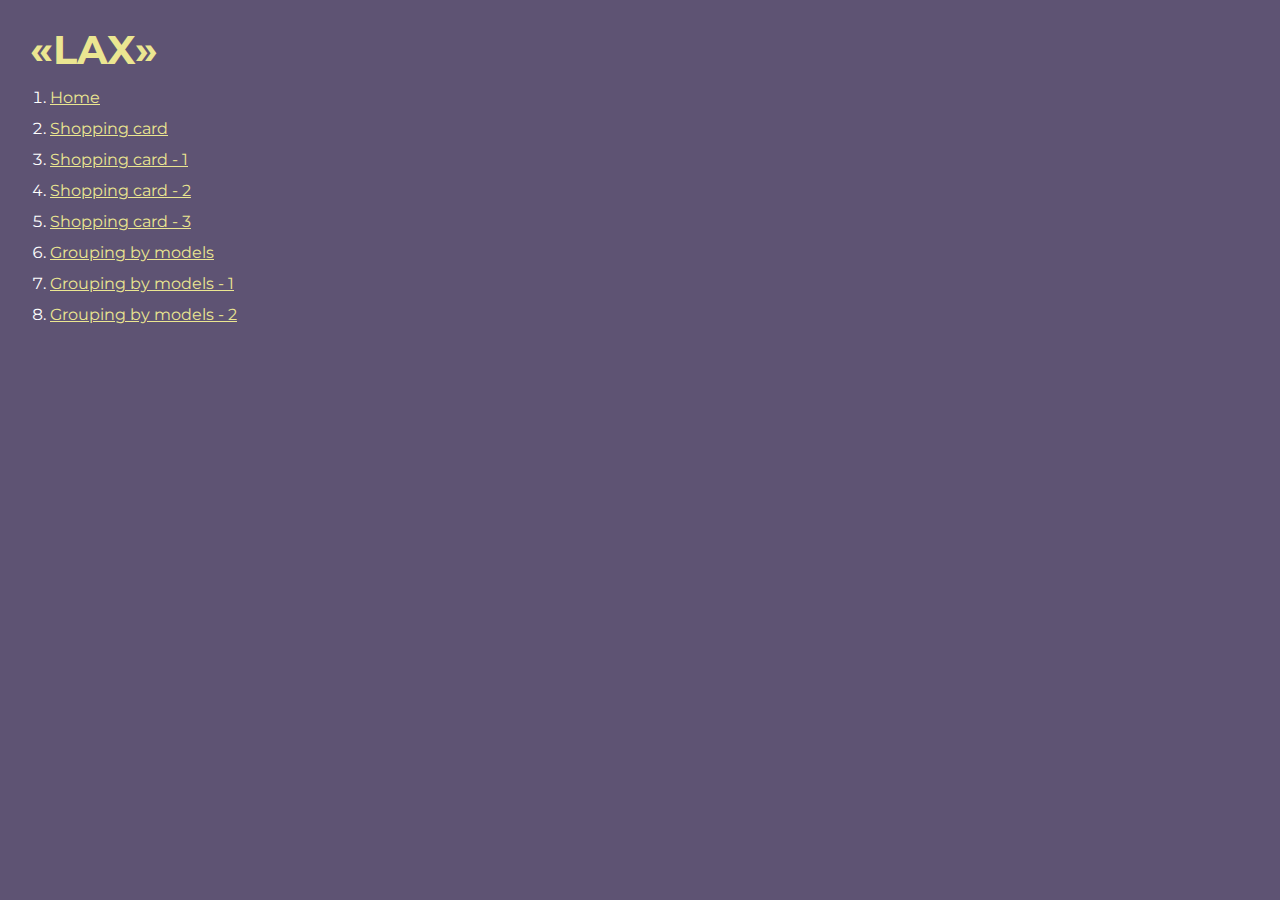
<file: index.html>
<!DOCTYPE html>
<html>

<head>
	<meta charset="UTF-8">
	<meta name="viewport" content="width=device-width, initial-scale=1.0">
	<title>«LAX»</title>
</head>

<body>
	<div class="rootpage">
		<h1>«LAX»</h1>
		<ol class="rootpage__list">
			<li><a target="_blank" href="home.html">Home</a></li>
			<li><a target="_blank" href="shopping-card.html">Shopping card</a></li>
			<li><a target="_blank" href="shopping-card-1.html">Shopping card - 1</a></li>
			<li><a target="_blank" href="shopping-card-2.html">Shopping card - 2</a></li>
			<li><a target="_blank" href="shopping-card-3.html">Shopping card - 3</a></li>
			<li><a target="_blank" href="grouping-by-models.html">Grouping by models</a></li>
			<li><a target="_blank" href="grouping-by-models-1.html">Grouping by models - 1</a></li>
			<li><a target="_blank" href="grouping-by-models-2.html">Grouping by models - 2</a></li>
		</ol>
	</div>
</body>
<style>
	@charset "UTF-8";
	@import url("https://fonts.googleapis.com/css?family=Montserrat:regular,700&display=swap");

	*,
	*::before,
	*::after {
		padding: 0px;
		margin: 0px;
		border: 0px;
		box-sizing: border-box;
	}

	html,
	body {
		height: 100%;
		margin: 0;
		padding: 0;
		min-width: 320px;
		width: 100%;
		color: #fff;
		background-color: #5e5373;
	}

	body {
		font-family: Montserrat;
		font-size: 100%;
		line-height: 1;
		font-size: 1rem;
	}

	a {
		text-decoration: underline;
		color: #ebe691
	}

	a:visited {
		text-decoration: underline;
		color: #aaa768;
	}

	a:hover {
		text-decoration: none;
	}

	ul li {
		list-style: none;
	}

	img {
		vertical-align: top;
	}

	.wrapper {
		width: 100%;
		min-height: 100%;
		overflow: hidden;
	}

	.rootpage {
		padding: 30px;
		display: flex;
		flex-direction: column;
		align-items: flex-start;
	}

	@media (max-width: 767px) {
		.rootpage {
			padding: 30px 15px;
		}
	}

	h1 {
		color: #ebe691;
		font-size: 2.5rem;
		margin: 0px 0px 1.25rem 0px;
	}

	@media (max-width: 767px) {
		h1 {
			font-size: 1.85rem;
			margin: 0px 0px 1.25rem 0px;
		}
	}

	h2 {
		color: #ebe691;
		font-size: 1.25rem;
		margin: 0px 0px 1rem 0px;
	}

	@media (max-width: 767px) {
		h2 {
			font-size: 1.125rem;
			margin: 0px 0px 1rem 0px;
		}
	}

	.rootpage__info {
		line-height: 140%;
		margin: 0px 0px 1.5rem 0px;
	}

	.rootpage__list {
		margin: 0px 0px 2.25rem 1.25rem;
	}

	.rootpage__list li:not(:last-child) {
		margin: 0px 0px 15px 0px;
	}

	.rootpage__contacts,
	.rootpage__tnx {
		border-radius: 200px;
		padding: 20px 65px;
		line-height: 140%;
	}

	@media (max-width: 767px) {

		.rootpage__contacts,
		.rootpage__tnx {
			border-radius: 40px;
			padding: 20px;
		}
	}

	.rootpage__contacts {
		background: #32b5a4;

	}

	.rootpage__contacts a {
		color: #ebe691;
	}

	.rootpage__tnx {
		background: #c22d63;
		margin: 0px 0px 1rem 0px;
	}
</style>

</html>
</file>
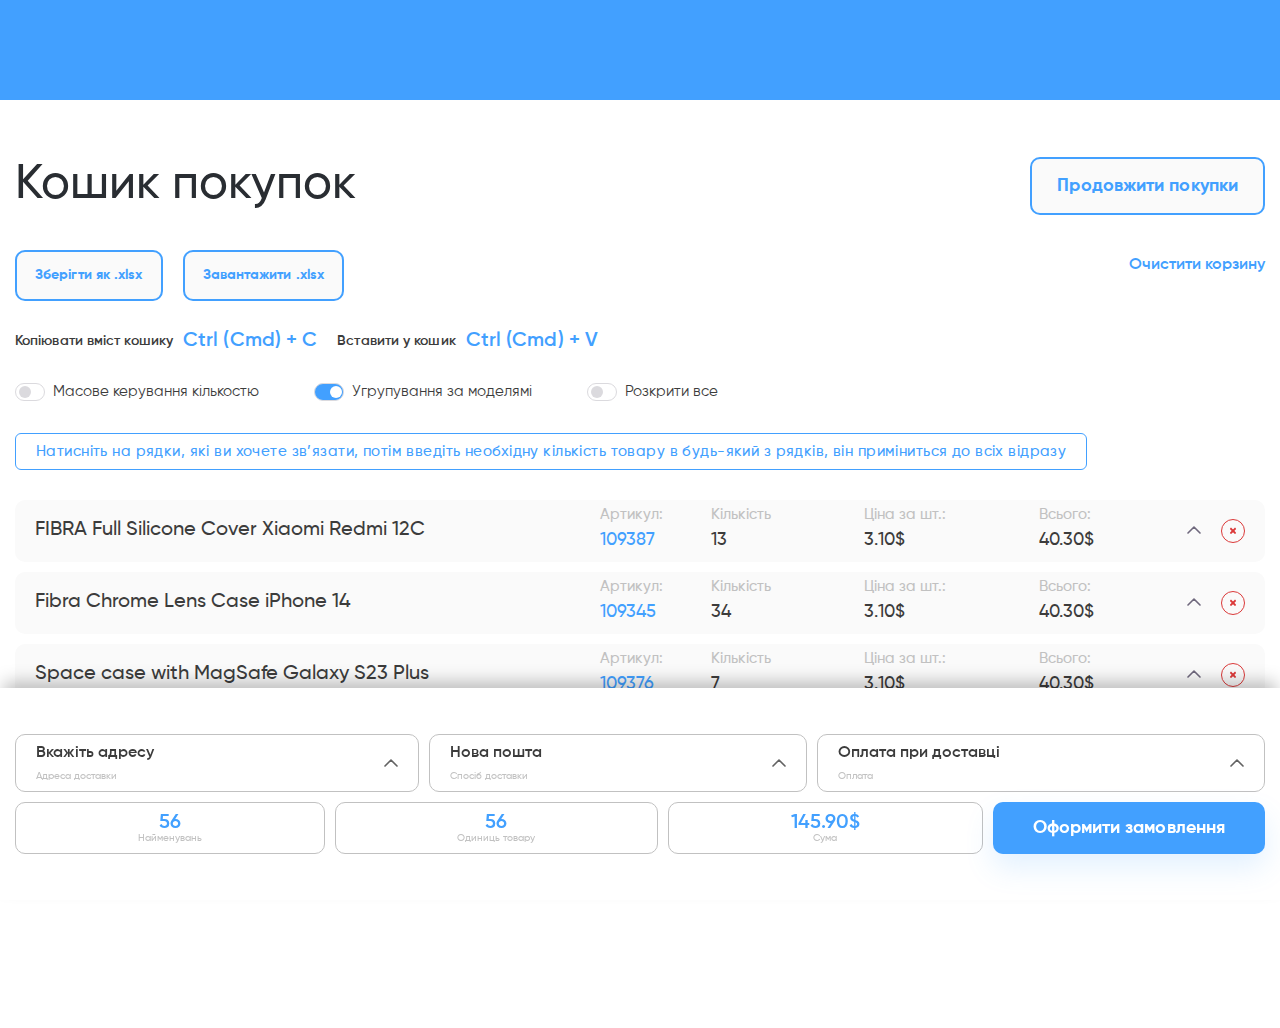
<file: grouping-by-models.html>
<!DOCTYPE html>
<html lang="en">

<head>
	<title>Grouping by models</title>
	<meta charset="UTF-8">
	<meta name="format-detection" content="telephone=no">
	<!-- <style>body{opacity: 0;}</style> -->
	<link rel="stylesheet" href="css/style.min.css?_v=20231227123728">
	<!-- <meta name="robots" content="noindex, nofollow"> -->
	<meta name="viewport" content="width=device-width, initial-scale=1.0">
</head>

<body>
	<div class="wrapper">
		<header class="header">
			<div class="header__container">
			</div>
		</header>
		<main class="page page_shopping-card">
			<section class="shopping-card">
				<div class="shopping-card__container">
					<div class="shopping-card__top top-shopping-card">
						<div class="top-shopping-card__inner">
							<div class="top-shopping-card__content">
								<h1 class="top-shopping-card__title title">Кошик покупок</h1>
								<div class="top-shopping-card__wrapper">
									<div class="top-shopping-card__buttons">
										<button type="button" class="top-shopping-card__button button button_s-size">Зберігти як
											.xlsx</button>
										<button type="button" class="top-shopping-card__button button button_s-size">Завантажити
											.xlsx</button>
									</div>
									<div class="top-shopping-card__tips">
										<div class="top-shopping-card__tip">
											<div class="top-shopping-card__label">Копіювати вміст кошику</div>
											<div class="top-shopping-card__value">Ctrl (Cmd) + C</div>
										</div>
										<div class="top-shopping-card__tip">
											<div class="top-shopping-card__label">Вставити у кошик</div>
											<div class="top-shopping-card__value">Ctrl (Cmd) + V</div>
										</div>
									</div>
								</div>
							</div>
							<div class="top-shopping-card__actions">
								<a href="#" class="top-shopping-card__button button">Продовжити покупки</a>
								<a href="#" class="top-shopping-card__clear clear">Очистити корзину</a>
							</div>
						</div>
						<div class="top-shopping-card__navigation navigation-shopping-card">
							<div class="navigation-shopping-card__item">
								<label class="switch">
									<input id="test" type="checkbox">
									<span class="slider round"></span>
								</label>
								<label for="test" class="navigation-shopping-card__label">Масове керування
									кількостю</label>
							</div>
							<div class="navigation-shopping-card__item">
								<label class="switch">
									<input checked id="test-1" type="checkbox">
									<span class="slider round"></span>
								</label>
								<label for="test-1" class="navigation-shopping-card__label">Угрупування за
									моделямі</label>
							</div>
							<div class="navigation-shopping-card__item">
								<label class="switch">
									<input id="test-3" type="checkbox">
									<span class="slider round"></span>
								</label>
								<label for="test-3" class="navigation-shopping-card__label">Розкрити все</label>
							</div>
						</div>
						<p class="shopping-card__message">Натисніть на рядки, які ви хочете зв’язати, потім введіть необхідну
							кількість
							товару в будь-який з рядків, він приміниться до всіх відразу</p>
					</div>
					<div class="shopping-card__content content-shopping-card">
						<div class="content-shopping-card__wrapper">
							<div class="content-shopping-card__row content-shopping-card__row_with-body">
								<div class="content-shopping-card__item">
									<div class="content-shopping-card__content">
										<div class="content-shopping-card__name content-shopping-card__name_size">
											FIBRA Full Silicone Cover Xiaomi
											Redmi 12C
										</div>
									</div>
								</div>
								<div class="content-shopping-card__info">
									<div class="content-shopping-card__topic">Артикул:</div>
									<div class="content-shopping-card__code">109387</div>
								</div>
								<div class="content-shopping-card__details">
									<div class="content-shopping-card__per-price">
										<div class="content-shopping-card__topic">Кількість</div>
										<div class="content-shopping-card__number"><span>13</span></div>
									</div>
									<div class="content-shopping-card__per-price">
										<div class="content-shopping-card__topic">Ціна за шт.:</div>
										<div class="content-shopping-card__number"><span>3.10</span>$</div>
									</div>
									<div class="content-shopping-card__total">
										<div class="content-shopping-card__topic">Всього:</div>
										<div class="content-shopping-card__number"><span>40.30</span>$</div>
									</div>
									<div class="content-shopping-card__actions">
										<button data-btn="1" class="content-shopping-card__open-more">
											<span style="--open-more: url(../img/icons/arrow.svg)"></span>
										</button>
										<button data-popup="#popup" type="button" class="content-shopping-card__close-button close-button close-button_big close-button_red">
											<span style="--icon-range-close: url(../img/icons/close-range.svg)"></span>
										</button>
									</div>
								</div>
							</div>
							<div data-block="1" class="content-shopping-card__body">
								<div class="content-shopping-card__row">
									<div class="content-shopping-card__item">
										<div class="content-shopping-card__image">
											<picture><source srcset="img/products/01.webp" type="image/webp"><img src="img/products/01.jpg" alt="image"></picture>
										</div>
										<div class="content-shopping-card__content">
											<div class="content-shopping-card__name">
												FIBRA Full Silicone Cover Xiaomi Redmi 12C
											</div>
											<div class="content-shopping-card__color">
												Light Purple
											</div>
										</div>
									</div>
									<div class="content-shopping-card__info">
										<div class="content-shopping-card__topic">Артикул:</div>
										<div class="content-shopping-card__code">109387</div>
									</div>
									<div class="content-shopping-card__details">
										<div data-quantity data-quantity-max="20" class="content-shopping-card__quantity quantity">
											<button data-quantity-minus type="button" class="quantity__button quantity__button_minus"></button>
											<div class="quantity__input">
												<input data-quantity-max="20" data-quantity-value type="text" name="form[]" value="1">
											</div>
											<button data-quantity-plus type="button" class="quantity__button quantity__button_plus"></button>
										</div>
										<div class="content-shopping-card__per-price">
											<div class="content-shopping-card__topic">Ціна за шт.:</div>
											<div class="content-shopping-card__number"><span>3.10</span>$</div>
										</div>
										<div class="content-shopping-card__total">
											<div class="content-shopping-card__topic">Всього:</div>
											<div class="content-shopping-card__number"><span>40.30</span>$</div>
										</div>
										<button data-popup="#popup" type="button" class="content-shopping-card__close-button close-button close-button_big close-button_red">
											<span style="--icon-range-close: url(../img/icons/close-range.svg)"></span>
										</button>
									</div>
								</div>
								<div class="content-shopping-card__row">
									<div class="content-shopping-card__item">
										<div class="content-shopping-card__image">
											<picture><source srcset="img/products/01.webp" type="image/webp"><img src="img/products/01.jpg" alt="image"></picture>
										</div>
										<div class="content-shopping-card__content">
											<div class="content-shopping-card__name">
												FIBRA Full Silicone Cover Xiaomi Redmi 12C
											</div>
											<div class="content-shopping-card__color">
												Light Purple
											</div>
										</div>
									</div>
									<div class="content-shopping-card__info">
										<div class="content-shopping-card__topic">Артикул:</div>
										<div class="content-shopping-card__code">109387</div>
									</div>
									<div class="content-shopping-card__details">
										<div data-quantity data-quantity-max="20" class="content-shopping-card__quantity quantity">
											<button data-quantity-minus type="button" class="quantity__button quantity__button_minus"></button>
											<div class="quantity__input">
												<input data-quantity-max="20" data-quantity-value type="text" name="form[]" value="1">
											</div>
											<button data-quantity-plus type="button" class="quantity__button quantity__button_plus"></button>
										</div>
										<div class="content-shopping-card__per-price">
											<div class="content-shopping-card__topic">Ціна за шт.:</div>
											<div class="content-shopping-card__number"><span>3.10</span>$</div>
										</div>
										<div class="content-shopping-card__total">
											<div class="content-shopping-card__topic">Всього:</div>
											<div class="content-shopping-card__number"><span>40.30</span>$</div>
										</div>
										<button data-popup="#popup" type="button" class="content-shopping-card__close-button close-button close-button_big close-button_red">
											<span style="--icon-range-close: url(../img/icons/close-range.svg)"></span>
										</button>
									</div>
								</div>
								<div class="content-shopping-card__row">
									<div class="content-shopping-card__item">
										<div class="content-shopping-card__image">
											<picture><source srcset="img/products/01.webp" type="image/webp"><img src="img/products/01.jpg" alt="image"></picture>
										</div>
										<div class="content-shopping-card__content">
											<div class="content-shopping-card__name">
												FIBRA Full Silicone Cover Xiaomi Redmi 12C
											</div>
											<div class="content-shopping-card__color">
												Light Purple
											</div>
										</div>
									</div>
									<div class="content-shopping-card__info">
										<div class="content-shopping-card__topic">Артикул:</div>
										<div class="content-shopping-card__code">109387</div>
									</div>
									<div class="content-shopping-card__details">
										<div data-quantity data-quantity-max="20" class="content-shopping-card__quantity quantity">
											<button data-quantity-minus type="button" class="quantity__button quantity__button_minus"></button>
											<div class="quantity__input">
												<input data-quantity-max="20" data-quantity-value type="text" name="form[]" value="1">
											</div>
											<button data-quantity-plus type="button" class="quantity__button quantity__button_plus"></button>
										</div>
										<div class="content-shopping-card__per-price">
											<div class="content-shopping-card__topic">Ціна за шт.:</div>
											<div class="content-shopping-card__number"><span>3.10</span>$</div>
										</div>
										<div class="content-shopping-card__total">
											<div class="content-shopping-card__topic">Всього:</div>
											<div class="content-shopping-card__number"><span>40.30</span>$</div>
										</div>
										<button data-popup="#popup" type="button" class="content-shopping-card__close-button close-button close-button_big close-button_red">
											<span style="--icon-range-close: url(../img/icons/close-range.svg)"></span>
										</button>
									</div>
								</div>
								<div class="content-shopping-card__row">
									<div class="content-shopping-card__item">
										<div class="content-shopping-card__image">
											<picture><source srcset="img/products/01.webp" type="image/webp"><img src="img/products/01.jpg" alt="image"></picture>
										</div>
										<div class="content-shopping-card__content">
											<div class="content-shopping-card__name">
												FIBRA Full Silicone Cover Xiaomi Redmi 12C
											</div>
											<div class="content-shopping-card__color">
												Light Purple
											</div>
										</div>
									</div>
									<div class="content-shopping-card__info">
										<div class="content-shopping-card__topic">Артикул:</div>
										<div class="content-shopping-card__code">109387</div>
									</div>
									<div class="content-shopping-card__details">
										<div data-quantity data-quantity-max="20" class="content-shopping-card__quantity quantity">
											<button data-quantity-minus type="button" class="quantity__button quantity__button_minus"></button>
											<div class="quantity__input">
												<input data-quantity-max="20" data-quantity-value type="text" name="form[]" value="1">
											</div>
											<button data-quantity-plus type="button" class="quantity__button quantity__button_plus"></button>
										</div>
										<div class="content-shopping-card__per-price">
											<div class="content-shopping-card__topic">Ціна за шт.:</div>
											<div class="content-shopping-card__number"><span>3.10</span>$</div>
										</div>
										<div class="content-shopping-card__total">
											<div class="content-shopping-card__topic">Всього:</div>
											<div class="content-shopping-card__number"><span>40.30</span>$</div>
										</div>
										<button data-popup="#popup" type="button" class="content-shopping-card__close-button close-button close-button_big close-button_red">
											<span style="--icon-range-close: url(../img/icons/close-range.svg)"></span>
										</button>
									</div>
								</div>
							</div>
						</div>
						<div class="content-shopping-card__wrapper">
							<div class="content-shopping-card__row content-shopping-card__row content-shopping-card__row_with-body">
								<div class="content-shopping-card__item">
									<div class="content-shopping-card__content">
										<div class="content-shopping-card__name content-shopping-card__name_size">
											Fibra Chrome Lens Case iPhone 14
										</div>
									</div>
								</div>
								<div class="content-shopping-card__info">
									<div class="content-shopping-card__topic">Артикул:</div>
									<div class="content-shopping-card__code">109345</div>
								</div>
								<div class="content-shopping-card__details">
									<div class="content-shopping-card__per-price">
										<div class="content-shopping-card__topic">Кількість</div>
										<div class="content-shopping-card__number"><span>34</span></div>
									</div>
									<div class="content-shopping-card__per-price">
										<div class="content-shopping-card__topic">Ціна за шт.:</div>
										<div class="content-shopping-card__number"><span>3.10</span>$</div>
									</div>
									<div class="content-shopping-card__total">
										<div class="content-shopping-card__topic">Всього:</div>
										<div class="content-shopping-card__number"><span>40.30</span>$</div>
									</div>
									<div class="content-shopping-card__actions">
										<button data-btn="2" class="content-shopping-card__open-more">
											<span style="--open-more: url(../img/icons/arrow.svg)"></span>
										</button>
										<button data-popup="#popup" type="button" class="content-shopping-card__close-button close-button close-button_big close-button_red">
											<span style="--icon-range-close: url(../img/icons/close-range.svg)"></span>
										</button>
									</div>
								</div>
							</div>
							<div data-block="2" class="content-shopping-card__body">
								<div class="content-shopping-card__row ">
									<div class="content-shopping-card__item">
										<div class="content-shopping-card__image">
											<picture><source srcset="img/products/01.webp" type="image/webp"><img src="img/products/01.jpg" alt="image"></picture>
										</div>
										<div class="content-shopping-card__content">
											<div class="content-shopping-card__name">
												FIBRA Full Silicone Cover Xiaomi Redmi 12C
											</div>
											<div class="content-shopping-card__color">
												Light Purple
											</div>
										</div>
									</div>
									<div class="content-shopping-card__info">
										<div class="content-shopping-card__topic">Артикул:</div>
										<div class="content-shopping-card__code">109387</div>
									</div>
									<div class="content-shopping-card__details">
										<div data-quantity data-quantity-max="20" class="content-shopping-card__quantity quantity">
											<button data-quantity-minus type="button" class="quantity__button quantity__button_minus"></button>
											<div class="quantity__input">
												<input data-quantity-max="20" data-quantity-value type="text" name="form[]" value="1">
											</div>
											<button data-quantity-plus type="button" class="quantity__button quantity__button_plus"></button>
										</div>
										<div class="content-shopping-card__per-price">
											<div class="content-shopping-card__topic">Ціна за шт.:</div>
											<div class="content-shopping-card__number"><span>3.10</span>$</div>
										</div>
										<div class="content-shopping-card__total">
											<div class="content-shopping-card__topic">Всього:</div>
											<div class="content-shopping-card__number"><span>40.30</span>$</div>
										</div>
										<button data-popup="#popup" type="button" class="content-shopping-card__close-button close-button close-button_big close-button_red">
											<span style="--icon-range-close: url(../img/icons/close-range.svg)"></span>
										</button>
									</div>
								</div>
								<div class="content-shopping-card__row">
									<div class="content-shopping-card__item">
										<div class="content-shopping-card__image">
											<picture><source srcset="img/products/01.webp" type="image/webp"><img src="img/products/01.jpg" alt="image"></picture>
										</div>
										<div class="content-shopping-card__content">
											<div class="content-shopping-card__name">
												FIBRA Full Silicone Cover Xiaomi Redmi 12C
											</div>
											<div class="content-shopping-card__color">
												Light Purple
											</div>
										</div>
									</div>
									<div class="content-shopping-card__info">
										<div class="content-shopping-card__topic">Артикул:</div>
										<div class="content-shopping-card__code">109387</div>
									</div>
									<div class="content-shopping-card__details">
										<div data-quantity data-quantity-max="20" class="content-shopping-card__quantity quantity">
											<button data-quantity-minus type="button" class="quantity__button quantity__button_minus"></button>
											<div class="quantity__input">
												<input data-quantity-max="20" data-quantity-value type="text" name="form[]" value="1">
											</div>
											<button data-quantity-plus type="button" class="quantity__button quantity__button_plus"></button>
										</div>
										<div class="content-shopping-card__per-price">
											<div class="content-shopping-card__topic">Ціна за шт.:</div>
											<div class="content-shopping-card__number"><span>3.10</span>$</div>
										</div>
										<div class="content-shopping-card__total">
											<div class="content-shopping-card__topic">Всього:</div>
											<div class="content-shopping-card__number"><span>40.30</span>$</div>
										</div>
										<button data-popup="#popup" type="button" class="content-shopping-card__close-button close-button close-button_big close-button_red">
											<span style="--icon-range-close: url(../img/icons/close-range.svg)"></span>
										</button>
									</div>
								</div>
								<div class="content-shopping-card__row">
									<div class="content-shopping-card__item">
										<div class="content-shopping-card__image">
											<picture><source srcset="img/products/01.webp" type="image/webp"><img src="img/products/01.jpg" alt="image"></picture>
										</div>
										<div class="content-shopping-card__content">
											<div class="content-shopping-card__name">
												FIBRA Full Silicone Cover Xiaomi Redmi 12C
											</div>
											<div class="content-shopping-card__color">
												Light Purple
											</div>
										</div>
									</div>
									<div class="content-shopping-card__info">
										<div class="content-shopping-card__topic">Артикул:</div>
										<div class="content-shopping-card__code">109387</div>
									</div>
									<div class="content-shopping-card__details">
										<div data-quantity data-quantity-max="20" class="content-shopping-card__quantity quantity">
											<button data-quantity-minus type="button" class="quantity__button quantity__button_minus"></button>
											<div class="quantity__input">
												<input data-quantity-max="20" data-quantity-value type="text" name="form[]" value="1">
											</div>
											<button data-quantity-plus type="button" class="quantity__button quantity__button_plus"></button>
										</div>
										<div class="content-shopping-card__per-price">
											<div class="content-shopping-card__topic">Ціна за шт.:</div>
											<div class="content-shopping-card__number"><span>3.10</span>$</div>
										</div>
										<div class="content-shopping-card__total">
											<div class="content-shopping-card__topic">Всього:</div>
											<div class="content-shopping-card__number"><span>40.30</span>$</div>
										</div>
										<button data-popup="#popup" type="button" class="content-shopping-card__close-button close-button close-button_big close-button_red">
											<span style="--icon-range-close: url(../img/icons/close-range.svg)"></span>
										</button>
									</div>
								</div>
								<div class="content-shopping-card__row">
									<div class="content-shopping-card__item">
										<div class="content-shopping-card__image">
											<picture><source srcset="img/products/01.webp" type="image/webp"><img src="img/products/01.jpg" alt="image"></picture>
										</div>
										<div class="content-shopping-card__content">
											<div class="content-shopping-card__name">
												FIBRA Full Silicone Cover Xiaomi Redmi 12C
											</div>
											<div class="content-shopping-card__color">
												Light Purple
											</div>
										</div>
									</div>
									<div class="content-shopping-card__info">
										<div class="content-shopping-card__topic">Артикул:</div>
										<div class="content-shopping-card__code">109387</div>
									</div>
									<div class="content-shopping-card__details">
										<div data-quantity data-quantity-max="20" class="content-shopping-card__quantity quantity">
											<button data-quantity-minus type="button" class="quantity__button quantity__button_minus"></button>
											<div class="quantity__input">
												<input data-quantity-max="20" data-quantity-value type="text" name="form[]" value="1">
											</div>
											<button data-quantity-plus type="button" class="quantity__button quantity__button_plus"></button>
										</div>
										<div class="content-shopping-card__per-price">
											<div class="content-shopping-card__topic">Ціна за шт.:</div>
											<div class="content-shopping-card__number"><span>3.10</span>$</div>
										</div>
										<div class="content-shopping-card__total">
											<div class="content-shopping-card__topic">Всього:</div>
											<div class="content-shopping-card__number"><span>40.30</span>$</div>
										</div>
										<button data-popup="#popup" type="button" class="content-shopping-card__close-button close-button close-button_big close-button_red">
											<span style="--icon-range-close: url(../img/icons/close-range.svg)"></span>
										</button>
									</div>
								</div>
							</div>
						</div>
						<div class="content-shopping-card__wrapper">
							<div class="content-shopping-card__row content-shopping-card__row content-shopping-card__row_with-body">
								<div class="content-shopping-card__item">
									<div class="content-shopping-card__content">
										<div class="content-shopping-card__name content-shopping-card__name_size">
											Space case with MagSafe Galaxy S23 Plus
										</div>
									</div>
								</div>
								<div class="content-shopping-card__info">
									<div class="content-shopping-card__topic">Артикул:</div>
									<div class="content-shopping-card__code">109376</div>
								</div>
								<div class="content-shopping-card__details">
									<div class="content-shopping-card__per-price">
										<div class="content-shopping-card__topic">Кількість</div>
										<div class="content-shopping-card__number"><span>7</span></div>
									</div>
									<div class="content-shopping-card__per-price">
										<div class="content-shopping-card__topic">Ціна за шт.:</div>
										<div class="content-shopping-card__number"><span>3.10</span>$</div>
									</div>
									<div class="content-shopping-card__total">
										<div class="content-shopping-card__topic">Всього:</div>
										<div class="content-shopping-card__number"><span>40.30</span>$</div>
									</div>
									<div class="content-shopping-card__actions">
										<button data-btn="3" class="content-shopping-card__open-more">
											<span style="--open-more: url(../img/icons/arrow.svg)"></span>
										</button>
										<button data-popup="#popup" type="button" class="content-shopping-card__close-button close-button close-button_big close-button_red">
											<span style="--icon-range-close: url(../img/icons/close-range.svg)"></span>
										</button>
									</div>
								</div>
							</div>
							<div data-block="3" class="content-shopping-card__body">
								<div class="content-shopping-card__row">
									<div class="content-shopping-card__item">
										<div class="content-shopping-card__image">
											<picture><source srcset="img/products/01.webp" type="image/webp"><img src="img/products/01.jpg" alt="image"></picture>
										</div>
										<div class="content-shopping-card__content">
											<div class="content-shopping-card__name">
												FIBRA Full Silicone Cover Xiaomi Redmi 12C
											</div>
											<div class="content-shopping-card__color">
												Light Purple
											</div>
										</div>
									</div>
									<div class="content-shopping-card__info">
										<div class="content-shopping-card__topic">Артикул:</div>
										<div class="content-shopping-card__code">109387</div>
									</div>
									<div class="content-shopping-card__details">
										<div data-quantity data-quantity-max="20" class="content-shopping-card__quantity quantity">
											<button data-quantity-minus type="button" class="quantity__button quantity__button_minus"></button>
											<div class="quantity__input">
												<input data-quantity-max="20" data-quantity-value type="text" name="form[]" value="1">
											</div>
											<button data-quantity-plus type="button" class="quantity__button quantity__button_plus"></button>
										</div>
										<div class="content-shopping-card__per-price">
											<div class="content-shopping-card__topic">Ціна за шт.:</div>
											<div class="content-shopping-card__number"><span>3.10</span>$</div>
										</div>
										<div class="content-shopping-card__total">
											<div class="content-shopping-card__topic">Всього:</div>
											<div class="content-shopping-card__number"><span>40.30</span>$</div>
										</div>
										<button data-popup="#popup" type="button" class="content-shopping-card__close-button close-button close-button_big close-button_red">
											<span style="--icon-range-close: url(../img/icons/close-range.svg)"></span>
										</button>
									</div>
								</div>
								<div class="content-shopping-card__row">
									<div class="content-shopping-card__item">
										<div class="content-shopping-card__image">
											<picture><source srcset="img/products/01.webp" type="image/webp"><img src="img/products/01.jpg" alt="image"></picture>
										</div>
										<div class="content-shopping-card__content">
											<div class="content-shopping-card__name">
												FIBRA Full Silicone Cover Xiaomi Redmi 12C
											</div>
											<div class="content-shopping-card__color">
												Light Purple
											</div>
										</div>
									</div>
									<div class="content-shopping-card__info">
										<div class="content-shopping-card__topic">Артикул:</div>
										<div class="content-shopping-card__code">109387</div>
									</div>
									<div class="content-shopping-card__details">
										<div data-quantity data-quantity-max="20" class="content-shopping-card__quantity quantity">
											<button data-quantity-minus type="button" class="quantity__button quantity__button_minus"></button>
											<div class="quantity__input">
												<input data-quantity-max="20" data-quantity-value type="text" name="form[]" value="1">
											</div>
											<button data-quantity-plus type="button" class="quantity__button quantity__button_plus"></button>
										</div>
										<div class="content-shopping-card__per-price">
											<div class="content-shopping-card__topic">Ціна за шт.:</div>
											<div class="content-shopping-card__number"><span>3.10</span>$</div>
										</div>
										<div class="content-shopping-card__total">
											<div class="content-shopping-card__topic">Всього:</div>
											<div class="content-shopping-card__number"><span>40.30</span>$</div>
										</div>
										<button data-popup="#popup" type="button" class="content-shopping-card__close-button close-button close-button_big close-button_red">
											<span style="--icon-range-close: url(../img/icons/close-range.svg)"></span>
										</button>
									</div>
								</div>
								<div class="content-shopping-card__row">
									<div class="content-shopping-card__item">
										<div class="content-shopping-card__image">
											<picture><source srcset="img/products/01.webp" type="image/webp"><img src="img/products/01.jpg" alt="image"></picture>
										</div>
										<div class="content-shopping-card__content">
											<div class="content-shopping-card__name">
												FIBRA Full Silicone Cover Xiaomi Redmi 12C
											</div>
											<div class="content-shopping-card__color">
												Light Purple
											</div>
										</div>
									</div>
									<div class="content-shopping-card__info">
										<div class="content-shopping-card__topic">Артикул:</div>
										<div class="content-shopping-card__code">109387</div>
									</div>
									<div class="content-shopping-card__details">
										<div data-quantity data-quantity-max="20" class="content-shopping-card__quantity quantity">
											<button data-quantity-minus type="button" class="quantity__button quantity__button_minus"></button>
											<div class="quantity__input">
												<input data-quantity-max="20" data-quantity-value type="text" name="form[]" value="1">
											</div>
											<button data-quantity-plus type="button" class="quantity__button quantity__button_plus"></button>
										</div>
										<div class="content-shopping-card__per-price">
											<div class="content-shopping-card__topic">Ціна за шт.:</div>
											<div class="content-shopping-card__number"><span>3.10</span>$</div>
										</div>
										<div class="content-shopping-card__total">
											<div class="content-shopping-card__topic">Всього:</div>
											<div class="content-shopping-card__number"><span>40.30</span>$</div>
										</div>
										<button data-popup="#popup" type="button" class="content-shopping-card__close-button close-button close-button_big close-button_red">
											<span style="--icon-range-close: url(../img/icons/close-range.svg)"></span>
										</button>
									</div>
								</div>
								<div class="content-shopping-card__row">
									<div class="content-shopping-card__item">
										<div class="content-shopping-card__image">
											<picture><source srcset="img/products/01.webp" type="image/webp"><img src="img/products/01.jpg" alt="image"></picture>
										</div>
										<div class="content-shopping-card__content">
											<div class="content-shopping-card__name">
												FIBRA Full Silicone Cover Xiaomi Redmi 12C
											</div>
											<div class="content-shopping-card__color">
												Light Purple
											</div>
										</div>
									</div>
									<div class="content-shopping-card__info">
										<div class="content-shopping-card__topic">Артикул:</div>
										<div class="content-shopping-card__code">109387</div>
									</div>
									<div class="content-shopping-card__details">
										<div data-quantity data-quantity-max="20" class="content-shopping-card__quantity quantity">
											<button data-quantity-minus type="button" class="quantity__button quantity__button_minus"></button>
											<div class="quantity__input">
												<input data-quantity-max="20" data-quantity-value type="text" name="form[]" value="1">
											</div>
											<button data-quantity-plus type="button" class="quantity__button quantity__button_plus"></button>
										</div>
										<div class="content-shopping-card__per-price">
											<div class="content-shopping-card__topic">Ціна за шт.:</div>
											<div class="content-shopping-card__number"><span>3.10</span>$</div>
										</div>
										<div class="content-shopping-card__total">
											<div class="content-shopping-card__topic">Всього:</div>
											<div class="content-shopping-card__number"><span>40.30</span>$</div>
										</div>
										<button data-popup="#popup" type="button" class="content-shopping-card__close-button close-button close-button_big close-button_red">
											<span style="--icon-range-close: url(../img/icons/close-range.svg)"></span>
										</button>
									</div>
								</div>
							</div>
						</div>
						<div class="content-shopping-card__wrapper">
							<div class="content-shopping-card__row content-shopping-card__row content-shopping-card__row_with-body">
								<div class="content-shopping-card__item">
									<div class="content-shopping-card__content">
										<div class="content-shopping-card__name content-shopping-card__name_size">
											Чехол-книжка Modern Lenovo P1
										</div>
									</div>
								</div>
								<div class="content-shopping-card__info">
									<div class="content-shopping-card__topic">Артикул:</div>
									<div class="content-shopping-card__code">15104206</div>
								</div>
								<div class="content-shopping-card__details">
									<div class="content-shopping-card__per-price">
										<div class="content-shopping-card__topic">Кількість</div>
										<div class="content-shopping-card__number"><span>20</span></div>
									</div>
									<div class="content-shopping-card__per-price">
										<div class="content-shopping-card__topic">Ціна за шт.:</div>
										<div class="content-shopping-card__number"><span>3.10</span>$</div>
									</div>
									<div class="content-shopping-card__total">
										<div class="content-shopping-card__topic">Всього:</div>
										<div class="content-shopping-card__number"><span>40.30</span>$</div>
									</div>
									<div class="content-shopping-card__actions">
										<button data-btn="4" class="content-shopping-card__open-more">
											<span style="--open-more: url(../img/icons/arrow.svg)"></span>
										</button>
										<button data-popup="#popup" type="button" class="content-shopping-card__close-button close-button close-button_big close-button_red">
											<span style="--icon-range-close: url(../img/icons/close-range.svg)"></span>
										</button>
									</div>
								</div>
							</div>
							<div data-block="4" class="content-shopping-card__body">
								<div class="content-shopping-card__row">
									<div class="content-shopping-card__item">
										<div class="content-shopping-card__image">
											<picture><source srcset="img/products/01.webp" type="image/webp"><img src="img/products/01.jpg" alt="image"></picture>
										</div>
										<div class="content-shopping-card__content">
											<div class="content-shopping-card__name">
												FIBRA Full Silicone Cover Xiaomi Redmi 12C
											</div>
											<div class="content-shopping-card__color">
												Light Purple
											</div>
										</div>
									</div>
									<div class="content-shopping-card__info">
										<div class="content-shopping-card__topic">Артикул:</div>
										<div class="content-shopping-card__code">109387</div>
									</div>
									<div class="content-shopping-card__details">
										<div data-quantity data-quantity-max="20" class="content-shopping-card__quantity quantity">
											<button data-quantity-minus type="button" class="quantity__button quantity__button_minus"></button>
											<div class="quantity__input">
												<input data-quantity-max="20" data-quantity-value type="text" name="form[]" value="1">
											</div>
											<button data-quantity-plus type="button" class="quantity__button quantity__button_plus"></button>
										</div>
										<div class="content-shopping-card__per-price">
											<div class="content-shopping-card__topic">Ціна за шт.:</div>
											<div class="content-shopping-card__number"><span>3.10</span>$</div>
										</div>
										<div class="content-shopping-card__total">
											<div class="content-shopping-card__topic">Всього:</div>
											<div class="content-shopping-card__number"><span>40.30</span>$</div>
										</div>
										<button data-popup="#popup" type="button" class="content-shopping-card__close-button close-button close-button_big close-button_red">
											<span style="--icon-range-close: url(../img/icons/close-range.svg)"></span>
										</button>
									</div>
								</div>
								<div class="content-shopping-card__row">
									<div class="content-shopping-card__item">
										<div class="content-shopping-card__image">
											<picture><source srcset="img/products/01.webp" type="image/webp"><img src="img/products/01.jpg" alt="image"></picture>
										</div>
										<div class="content-shopping-card__content">
											<div class="content-shopping-card__name">
												FIBRA Full Silicone Cover Xiaomi Redmi 12C
											</div>
											<div class="content-shopping-card__color">
												Light Purple
											</div>
										</div>
									</div>
									<div class="content-shopping-card__info">
										<div class="content-shopping-card__topic">Артикул:</div>
										<div class="content-shopping-card__code">109387</div>
									</div>
									<div class="content-shopping-card__details">
										<div data-quantity data-quantity-max="20" class="content-shopping-card__quantity quantity">
											<button data-quantity-minus type="button" class="quantity__button quantity__button_minus"></button>
											<div class="quantity__input">
												<input data-quantity-max="20" data-quantity-value type="text" name="form[]" value="1">
											</div>
											<button data-quantity-plus type="button" class="quantity__button quantity__button_plus"></button>
										</div>
										<div class="content-shopping-card__per-price">
											<div class="content-shopping-card__topic">Ціна за шт.:</div>
											<div class="content-shopping-card__number"><span>3.10</span>$</div>
										</div>
										<div class="content-shopping-card__total">
											<div class="content-shopping-card__topic">Всього:</div>
											<div class="content-shopping-card__number"><span>40.30</span>$</div>
										</div>
										<button data-popup="#popup" type="button" class="content-shopping-card__close-button close-button close-button_big close-button_red">
											<span style="--icon-range-close: url(../img/icons/close-range.svg)"></span>
										</button>
									</div>
								</div>
								<div class="content-shopping-card__row">
									<div class="content-shopping-card__item">
										<div class="content-shopping-card__image">
											<picture><source srcset="img/products/01.webp" type="image/webp"><img src="img/products/01.jpg" alt="image"></picture>
										</div>
										<div class="content-shopping-card__content">
											<div class="content-shopping-card__name">
												FIBRA Full Silicone Cover Xiaomi Redmi 12C
											</div>
											<div class="content-shopping-card__color">
												Light Purple
											</div>
										</div>
									</div>
									<div class="content-shopping-card__info">
										<div class="content-shopping-card__topic">Артикул:</div>
										<div class="content-shopping-card__code">109387</div>
									</div>
									<div class="content-shopping-card__details">
										<div data-quantity data-quantity-max="20" class="content-shopping-card__quantity quantity">
											<button data-quantity-minus type="button" class="quantity__button quantity__button_minus"></button>
											<div class="quantity__input">
												<input data-quantity-max="20" data-quantity-value type="text" name="form[]" value="1">
											</div>
											<button data-quantity-plus type="button" class="quantity__button quantity__button_plus"></button>
										</div>
										<div class="content-shopping-card__per-price">
											<div class="content-shopping-card__topic">Ціна за шт.:</div>
											<div class="content-shopping-card__number"><span>3.10</span>$</div>
										</div>
										<div class="content-shopping-card__total">
											<div class="content-shopping-card__topic">Всього:</div>
											<div class="content-shopping-card__number"><span>40.30</span>$</div>
										</div>
										<button data-popup="#popup" type="button" class="content-shopping-card__close-button close-button close-button_big close-button_red">
											<span style="--icon-range-close: url(../img/icons/close-range.svg)"></span>
										</button>
									</div>
								</div>
								<div class="content-shopping-card__row">
									<div class="content-shopping-card__item">
										<div class="content-shopping-card__image">
											<picture><source srcset="img/products/01.webp" type="image/webp"><img src="img/products/01.jpg" alt="image"></picture>
										</div>
										<div class="content-shopping-card__content">
											<div class="content-shopping-card__name">
												FIBRA Full Silicone Cover Xiaomi Redmi 12C
											</div>
											<div class="content-shopping-card__color">
												Light Purple
											</div>
										</div>
									</div>
									<div class="content-shopping-card__info">
										<div class="content-shopping-card__topic">Артикул:</div>
										<div class="content-shopping-card__code">109387</div>
									</div>
									<div class="content-shopping-card__details">
										<div data-quantity data-quantity-max="20" class="content-shopping-card__quantity quantity">
											<button data-quantity-minus type="button" class="quantity__button quantity__button_minus"></button>
											<div class="quantity__input">
												<input data-quantity-max="20" data-quantity-value type="text" name="form[]" value="1">
											</div>
											<button data-quantity-plus type="button" class="quantity__button quantity__button_plus"></button>
										</div>
										<div class="content-shopping-card__per-price">
											<div class="content-shopping-card__topic">Ціна за шт.:</div>
											<div class="content-shopping-card__number"><span>3.10</span>$</div>
										</div>
										<div class="content-shopping-card__total">
											<div class="content-shopping-card__topic">Всього:</div>
											<div class="content-shopping-card__number"><span>40.30</span>$</div>
										</div>
										<button data-popup="#popup" type="button" class="content-shopping-card__close-button close-button close-button_big close-button_red">
											<span style="--icon-range-close: url(../img/icons/close-range.svg)"></span>
										</button>
									</div>
								</div>
							</div>
						</div>
					</div>
				</div>
			</section>
			<div class="complete-the-order">
				<div class="complete-the-order__top top-complete">
					<div class="top-complete__container">
						<div class="top-complete__body">
							<div class="top-complete__item">
								<div class="top-complete__label">1. Оберіть адресу доставки</div>
								<div class="top-complete__options options">
									<div class="options__item">
										<input hidden id="o_1" class="options__input" checked type="radio" value="1" name="option">
										<label for="o_1" class="options__label">
											<div class="options__wrapper">
												<div class="options__header">М. Одеса, вул Костанді, 34 </div>
												<div class='options__address'>Радіонов Радіон</div>
											</div>
										</label>
									</div>
									<div class="options__item">
										<input hidden id="o_2" class="options__input" type="radio" value="2" name="option">
										<label for="o_2" class="options__label">
											<div class="options__wrapper">
												<div class="options__header">Додати нову адресу</div>
											</div>
										</label>
									</div>
								</div>
								<form action="#" class="top-complete__inputs">
									<div class="top-complete__line">
										<input autocomplete="off" type="text" name="form[]" data-error="Ошибка" placeholder="ПІБ*" class="top-complete__input">
									</div>
									<div class="top-complete__line">
										<input autocomplete="off" type="text" name="form[]" data-error="Ошибка" placeholder="Місто*" class="top-complete__input">
									</div>
									<div class="top-complete__line">
										<input autocomplete="off" type="text" name="form[]" data-error="Ошибка" placeholder="Адреса*" class="top-complete__input">
									</div>
								</form>
							</div>
							<div class="top-complete__item">
								<div class="top-complete__label">2. Спосіб доставки</div>
								<div class="top-complete__options options">
									<div class="options__item">
										<input hidden id="o_4" class="options__input" checked type="radio" value="1" name="option">
										<label for="o_4" class="options__label">
											<div class="options__wrapper">
												<div class="options__header">Нова пошта</div>
											</div>
										</label>
									</div>
									<div class="options__item">
										<input hidden id="o_5" class="options__input" type="radio" value="2" name="option">
										<label for="o_5" class="options__label">
											<div class="options__wrapper">
												<div class="options__header">Укрпошта</div>
											</div>
										</label>
									</div>
									<div class="options__item">
										<input hidden id="o_6" class="options__input" type="radio" value="2" name="option">
										<label for="o_6" class="options__label">
											<div class="options__wrapper">
												<div class="options__header">Кур’єрська доставка</div>
											</div>
										</label>
									</div>
								</div>
							</div>
							<div class="top-complete__item">
								<div class="top-complete__label">3. Оплата</div>
								<div class="top-complete__options options">
									<div class="options__item">
										<input hidden id="o_7" class="options__input" checked type="radio" value="1" name="option">
										<label for="o_7" class="options__label">
											<div class="options__wrapper">
												<div class="options__header">Оплата при доставці</div>
											</div>
										</label>
									</div>
									<div class="options__item">
										<input hidden id="o_8" class="options__input" type="radio" value="2" name="option">
										<label for="o_8" class="options__label">
											<div class="options__wrapper">
												<div class="options__header">Оплата на карту</div>
											</div>
										</label>
									</div>
									<div class="options__item">
										<input hidden id="o_9" class="options__input" type="radio" value="2" name="option">
										<label for="o_9" class="options__label">
											<div class="options__wrapper">
												<div class="options__header">Розстрочка</div>
											</div>
										</label>
									</div>
								</div>
								<form action="#" class="top-complete__inputs">
									<textarea placeholder="Додаткова інформація" class="top-complete__textarea"></textarea>
								</form>
							</div>
							<button data-close type="button" class="top-complete__close-block close-block">
								<span style="--icon-popup-close: url(../img/icons/popup-close.svg)"></span>
							</button>
						</div>
					</div>
				</div>
				<div class="complete-the-order__bottom bottom-complete">
					<div class="bottom-complete__container">
						<div class="bottom-complete__inner">
							<div class="bottom-complete__wrapper">
								<div class="bottom-complete__info-block">
									<div class="bottom-complete__content">
										<div class="bottom-complete__label">Вкажіть адресу</div>
										<div class="bottom-complete__description">Адреса доставки</div>
									</div>
									<div class="bottom-complete__icon">
										<img src="img/icons/arrow.svg" alt="icon">
									</div>
								</div>
								<div class="bottom-complete__info-block">
									<div class="bottom-complete__content">
										<div class="bottom-complete__label">Нова пошта</div>
										<div class="bottom-complete__description">Спосіб доставки</div>
									</div>
									<div class="bottom-complete__icon">
										<img src="img/icons/arrow.svg" alt="icon">
									</div>
								</div>
								<div class="bottom-complete__info-block">
									<div class="bottom-complete__content">
										<div class="bottom-complete__label">Оплата при доставці</div>
										<div class="bottom-complete__description">Оплата</div>
									</div>
									<div class="bottom-complete__icon">
										<img src="img/icons/arrow.svg" alt="icon">
									</div>
								</div>
								<div class="bottom-complete__mobile-block">
									<ul>
										<li>
											М. Одеса, вул Костанді, 34.
										</li>
										<li>
											Нова Пошта.
										</li>
										<li>
											Оплата при доставці.
										</li>
									</ul>
									<div class="bottom-complete__icon">
										<img src="img/icons/arrow.svg" alt="icon">
									</div>
								</div>
							</div>
							<div class="bottom-complete__wrapper">
								<div class="bottom-complete__details">
									<div class="bottom-complete__number">56</div>
									<div class="bottom-complete__description">Найменувань</div>
								</div>
								<div class="bottom-complete__details">
									<div class="bottom-complete__number">56</div>
									<div class="bottom-complete__description">Одиниць товару</div>
								</div>
								<div class="bottom-complete__details">
									<div class="bottom-complete__number">145.90$</div>
									<div class="bottom-complete__description">Сума</div>
								</div>
								<button data-da=".bottom-complete__inner,767,98,last" class="bottom-complete__button">Оформити
									замовлення</button>
							</div>
						</div>
					</div>
				</div>
			</div>
	</div>
	</main>
	</div>
	<div id="popup" aria-hidden="true" class="popup">
		<div class="popup__wrapper">
			<div class="popup__content">
				<button data-close type="button" class="close-block close-block_position">
					<span style="--icon-popup-close: url(../img/icons/popup-close.svg)"></span>
				</button>
				<div class="popup__inner">
					<p class="popup__text">
						Ви дійсно бажаєте видалити товар FIBRA Full Silicone Cover Xiaomi Redmi 12C з кошика?
					</p>
					<div class="popup__actions">
						<button data-popup="#popup-2" type="button" class="popup__button button button_red button_10">Видалити</button>
						<button type="button" class="popup__button button button_10">Скасувати</button>
					</div>
				</div>
			</div>
		</div>
	</div>


	<script src="js/app.min.js?_v=20231227123728"></script>
</body>

</html>
</file>
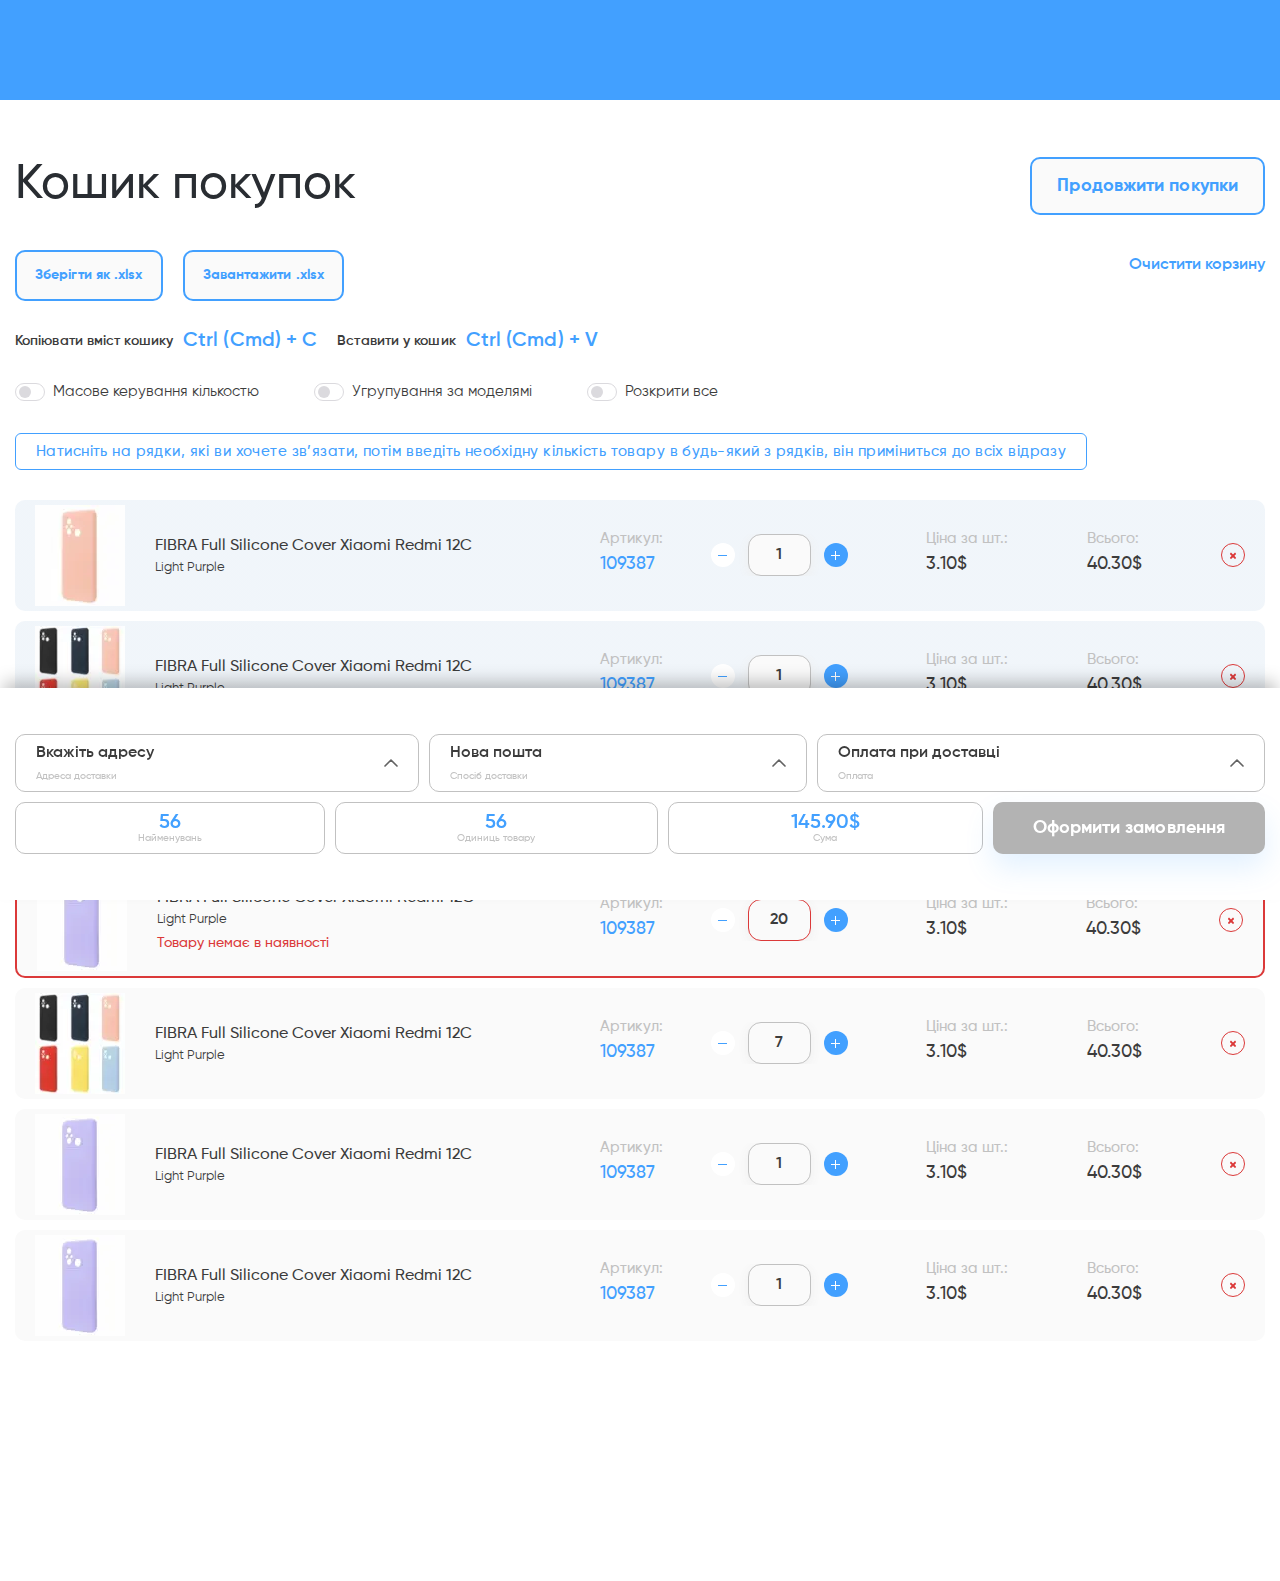
<file: shopping-card-1.html>
<!DOCTYPE html>
<html lang="en">

<head>
	<title>Shopping-Card-1</title>
	<meta charset="UTF-8">
	<meta name="format-detection" content="telephone=no">
	<!-- <style>body{opacity: 0;}</style> -->
	<link rel="stylesheet" href="css/style.min.css?_v=20231227123728">
	<!-- <meta name="robots" content="noindex, nofollow"> -->
	<meta name="viewport" content="width=device-width, initial-scale=1.0">
</head>

<body>
	<div class="wrapper">
		<header class="header">
			<div class="header__container">
			</div>
		</header>
		<main class="page page_shopping-card">
			<section class="shopping-card">
				<div class="shopping-card__container">
					<div class="shopping-card__top top-shopping-card">
						<div class="top-shopping-card__inner">
							<div class="top-shopping-card__content">
								<h1 class="top-shopping-card__title title">Кошик покупок</h1>
								<div class="top-shopping-card__wrapper">
									<div class="top-shopping-card__buttons">
										<button type="button" class="top-shopping-card__button button button_s-size">Зберігти як
											.xlsx</button>
										<button type="button" class="top-shopping-card__button button button_s-size">Завантажити
											.xlsx</button>
									</div>
									<div class="top-shopping-card__tips">
										<div class="top-shopping-card__tip">
											<div class="top-shopping-card__label">Копіювати вміст кошику</div>
											<div class="top-shopping-card__value">Ctrl (Cmd) + C</div>
										</div>
										<div class="top-shopping-card__tip">
											<div class="top-shopping-card__label">Вставити у кошик</div>
											<div class="top-shopping-card__value">Ctrl (Cmd) + V</div>
										</div>
									</div>
								</div>
							</div>
							<div class="top-shopping-card__actions">
								<a href="#" class="top-shopping-card__button button">Продовжити покупки</a>
								<a href="#" class="top-shopping-card__clear clear">Очистити корзину</a>
							</div>
						</div>
						<div class="top-shopping-card__navigation navigation-shopping-card">
							<div class="navigation-shopping-card__item">
								<label class="switch">
									<input id="test" type="checkbox">
									<span class="slider round"></span>
								</label>
								<label for="test" class="navigation-shopping-card__label">Масове керування
									кількостю</label>
							</div>
							<div class="navigation-shopping-card__item">
								<label class="switch">
									<input id="test-1" type="checkbox">
									<span class="slider round"></span>
								</label>
								<label for="test-1" class="navigation-shopping-card__label">Угрупування за
									моделямі</label>
							</div>
							<div class="navigation-shopping-card__item">
								<label class="switch">
									<input id="test-3" type="checkbox">
									<span class="slider round"></span>
								</label>
								<label for="test-3" class="navigation-shopping-card__label">Розкрити все</label>
							</div>
						</div>
						<p class="shopping-card__message">Натисніть на рядки, які ви хочете зв’язати, потім введіть необхідну
							кількість
							товару в будь-який з рядків, він приміниться до всіх відразу</p>
					</div>
					<div class="shopping-card__content content-shopping-card">
						<div class="content-shopping-card__row content-shopping-card__row_selected">
							<div class="content-shopping-card__item">
								<div class="content-shopping-card__image">
									<picture><source srcset="img/products/02.webp" type="image/webp"><img src="img/products/02.jpg" alt="image"></picture>
								</div>
								<div class="content-shopping-card__content">
									<div class="content-shopping-card__name">
										FIBRA Full Silicone Cover Xiaomi Redmi 12C
									</div>
									<div class="content-shopping-card__color">
										Light Purple
									</div>
								</div>
							</div>
							<div class="content-shopping-card__info">
								<div class="content-shopping-card__topic">Артикул:</div>
								<div class="content-shopping-card__code">109387</div>
							</div>
							<div class="content-shopping-card__details">
								<div data-quantity data-quantity-max="20" class="content-shopping-card__quantity quantity">
									<button data-quantity-minus type="button" class="quantity__button quantity__button_minus"></button>
									<div class="quantity__input">
										<input data-quantity-max="20" data-quantity-value type="text" name="form[]" value="1">
									</div>
									<button data-quantity-plus type="button" class="quantity__button quantity__button_plus"></button>
								</div>
								<div class="content-shopping-card__per-price">
									<div class="content-shopping-card__topic">Ціна за шт.:</div>
									<div class="content-shopping-card__number"><span>3.10</span>$</div>
								</div>
								<div class="content-shopping-card__total">
									<div class="content-shopping-card__topic">Всього:</div>
									<div class="content-shopping-card__number"><span>40.30</span>$</div>
								</div>
								<button data-popup="#popup" type="button" class="content-shopping-card__close-button close-button close-button_big close-button_red">
									<span style="--icon-range-close: url(../img/icons/close-range.svg)"></span>
								</button>
							</div>
						</div>
						<div class="content-shopping-card__row content-shopping-card__row_selected">
							<div class="content-shopping-card__item">
								<div class="content-shopping-card__image">
									<picture><source srcset="img/products/03.webp" type="image/webp"><img src="img/products/03.jpg" alt="image"></picture>
								</div>
								<div class="content-shopping-card__content">
									<div class="content-shopping-card__name">
										FIBRA Full Silicone Cover Xiaomi Redmi 12C
									</div>
									<div class="content-shopping-card__color">
										Light Purple
									</div>
								</div>
							</div>
							<div class="content-shopping-card__info">
								<div class="content-shopping-card__topic">Артикул:</div>
								<div class="content-shopping-card__code">109387</div>
							</div>
							<div class="content-shopping-card__details">
								<div data-quantity data-quantity-max="20" class="content-shopping-card__quantity quantity">
									<button data-quantity-minus type="button" class="quantity__button quantity__button_minus"></button>
									<div class="quantity__input">
										<input data-quantity-max="20" data-quantity-value type="text" name="form[]" value="1">
									</div>
									<button data-quantity-plus type="button" class="quantity__button quantity__button_plus"></button>
								</div>
								<div class="content-shopping-card__per-price">
									<div class="content-shopping-card__topic">Ціна за шт.:</div>
									<div class="content-shopping-card__number"><span>3.10</span>$</div>
								</div>
								<div class="content-shopping-card__total">
									<div class="content-shopping-card__topic">Всього:</div>
									<div class="content-shopping-card__number"><span>40.30</span>$</div>
								</div>
								<button data-popup="#popup" type="button" class="content-shopping-card__close-button close-button close-button_big close-button_red">
									<span style="--icon-range-close: url(../img/icons/close-range.svg)"></span>
								</button>
							</div>
						</div>
						<div class="content-shopping-card__row content-shopping-card__row_selected">
							<div class="content-shopping-card__item">
								<div class="content-shopping-card__image">
									<picture><source srcset="img/products/01.webp" type="image/webp"><img src="img/products/01.jpg" alt="image"></picture>
								</div>
								<div class="content-shopping-card__content">
									<div class="content-shopping-card__name">
										FIBRA Full Silicone Cover Xiaomi Redmi 12C
									</div>
									<div class="content-shopping-card__color">
										Light Purple
									</div>
								</div>
							</div>
							<div class="content-shopping-card__info">
								<div class="content-shopping-card__topic">Артикул:</div>
								<div class="content-shopping-card__code">109387</div>
							</div>
							<div class="content-shopping-card__details">
								<div data-quantity data-quantity-max="20" class="content-shopping-card__quantity quantity">
									<button data-quantity-minus type="button" class="quantity__button quantity__button_minus"></button>
									<div class="quantity__input">
										<input data-quantity-max="20" data-quantity-value type="text" name="form[]" value="1">
									</div>
									<button data-quantity-plus type="button" class="quantity__button quantity__button_plus"></button>
								</div>
								<div class="content-shopping-card__per-price">
									<div class="content-shopping-card__topic">Ціна за шт.:</div>
									<div class="content-shopping-card__number"><span>3.10</span>$</div>
								</div>
								<div class="content-shopping-card__total">
									<div class="content-shopping-card__topic">Всього:</div>
									<div class="content-shopping-card__number"><span>40.30</span>$</div>
								</div>
								<button data-popup="#popup" type="button" class="content-shopping-card__close-button close-button close-button_big close-button_red">
									<span style="--icon-range-close: url(../img/icons/close-range.svg)"></span>
								</button>
							</div>
						</div>
						<div class="content-shopping-card__row content-shopping-card__row_error">
							<div class="content-shopping-card__item">
								<div class="content-shopping-card__image">
									<picture><source srcset="img/products/01.webp" type="image/webp"><img src="img/products/01.jpg" alt="image"></picture>
								</div>
								<div class="content-shopping-card__content">
									<div class="content-shopping-card__name">
										FIBRA Full Silicone Cover Xiaomi Redmi 12C
									</div>
									<div class="content-shopping-card__color">
										Light Purple
									</div>
									<p class="content-shopping-card__error-message">
										Товару немає в наявності
									</p>
								</div>
							</div>
							<div class="content-shopping-card__info">
								<div class="content-shopping-card__topic">Артикул:</div>
								<div class="content-shopping-card__code">109387</div>
							</div>
							<div class="content-shopping-card__details">
								<div data-quantity data-quantity-max="20" class="content-shopping-card__quantity quantity">
									<button data-quantity-minus type="button" class="quantity__button quantity__button_minus"></button>
									<div class="quantity__input">
										<input data-quantity-max="20" data-quantity-value type="text" name="form[]" value="20">
									</div>
									<button data-quantity-plus type="button" class="quantity__button quantity__button_plus"></button>
								</div>
								<div class="content-shopping-card__per-price">
									<div class="content-shopping-card__topic">Ціна за шт.:</div>
									<div class="content-shopping-card__number"><span>3.10</span>$</div>
								</div>
								<div class="content-shopping-card__total">
									<div class="content-shopping-card__topic">Всього:</div>
									<div class="content-shopping-card__number"><span>40.30</span>$</div>
								</div>
								<button data-popup="#popup" type="button" class="content-shopping-card__close-button close-button close-button_big close-button_red">
									<span style="--icon-range-close: url(../img/icons/close-range.svg)"></span>
								</button>
							</div>
						</div>
						<div class="content-shopping-card__row">
							<div class="content-shopping-card__item">
								<div class="content-shopping-card__image">
									<picture><source srcset="img/products/03.webp" type="image/webp"><img src="img/products/03.jpg" alt="image"></picture>
								</div>
								<div class="content-shopping-card__content">
									<div class="content-shopping-card__name">
										FIBRA Full Silicone Cover Xiaomi Redmi 12C
									</div>
									<div class="content-shopping-card__color">
										Light Purple
									</div>
								</div>
							</div>
							<div class="content-shopping-card__info">
								<div class="content-shopping-card__topic">Артикул:</div>
								<div class="content-shopping-card__code">109387</div>
							</div>
							<div class="content-shopping-card__details">
								<div data-quantity data-quantity-max="20" class="content-shopping-card__quantity quantity">
									<button data-quantity-minus type="button" class="quantity__button quantity__button_minus"></button>
									<div class="quantity__input">
										<input data-quantity-max="20" data-quantity-value type="text" name="form[]" value="7">
									</div>
									<button data-quantity-plus type="button" class="quantity__button quantity__button_plus"></button>
								</div>
								<div class="content-shopping-card__per-price">
									<div class="content-shopping-card__topic">Ціна за шт.:</div>
									<div class="content-shopping-card__number"><span>3.10</span>$</div>
								</div>
								<div class="content-shopping-card__total">
									<div class="content-shopping-card__topic">Всього:</div>
									<div class="content-shopping-card__number"><span>40.30</span>$</div>
								</div>
								<button data-popup="#popup" type="button" class="content-shopping-card__close-button close-button close-button_big close-button_red">
									<span style="--icon-range-close: url(../img/icons/close-range.svg)"></span>
								</button>
							</div>
						</div>
						<div class="content-shopping-card__row">
							<div class="content-shopping-card__item">
								<div class="content-shopping-card__image">
									<picture><source srcset="img/products/01.webp" type="image/webp"><img src="img/products/01.jpg" alt="image"></picture>
								</div>
								<div class="content-shopping-card__content">
									<div class="content-shopping-card__name">
										FIBRA Full Silicone Cover Xiaomi Redmi 12C
									</div>
									<div class="content-shopping-card__color">
										Light Purple
									</div>
								</div>
							</div>
							<div class="content-shopping-card__info">
								<div class="content-shopping-card__topic">Артикул:</div>
								<div class="content-shopping-card__code">109387</div>
							</div>
							<div class="content-shopping-card__details">
								<div data-quantity data-quantity-max="20" class="content-shopping-card__quantity quantity">
									<button data-quantity-minus type="button" class="quantity__button quantity__button_minus"></button>
									<div class="quantity__input">
										<input data-quantity-max="20" data-quantity-value type="text" name="form[]" value="1">
									</div>
									<button data-quantity-plus type="button" class="quantity__button quantity__button_plus"></button>
								</div>
								<div class="content-shopping-card__per-price">
									<div class="content-shopping-card__topic">Ціна за шт.:</div>
									<div class="content-shopping-card__number"><span>3.10</span>$</div>
								</div>
								<div class="content-shopping-card__total">
									<div class="content-shopping-card__topic">Всього:</div>
									<div class="content-shopping-card__number"><span>40.30</span>$</div>
								</div>
								<button data-popup="#popup" type="button" class="content-shopping-card__close-button close-button close-button_big close-button_red">
									<span style="--icon-range-close: url(../img/icons/close-range.svg)"></span>
								</button>
							</div>
						</div>
						<div class="content-shopping-card__row">
							<div class="content-shopping-card__item">
								<div class="content-shopping-card__image">
									<picture><source srcset="img/products/01.webp" type="image/webp"><img src="img/products/01.jpg" alt="image"></picture>
								</div>
								<div class="content-shopping-card__content">
									<div class="content-shopping-card__name">
										FIBRA Full Silicone Cover Xiaomi Redmi 12C
									</div>
									<div class="content-shopping-card__color">
										Light Purple
									</div>
								</div>
							</div>
							<div class="content-shopping-card__info">
								<div class="content-shopping-card__topic">Артикул:</div>
								<div class="content-shopping-card__code">109387</div>
							</div>
							<div class="content-shopping-card__details">
								<div data-quantity data-quantity-max="20" class="content-shopping-card__quantity quantity">
									<button data-quantity-minus type="button" class="quantity__button quantity__button_minus"></button>
									<div class="quantity__input">
										<input data-quantity-max="20" data-quantity-value type="text" name="form[]" value="1">
									</div>
									<button data-quantity-plus type="button" class="quantity__button quantity__button_plus"></button>
								</div>
								<div class="content-shopping-card__per-price">
									<div class="content-shopping-card__topic">Ціна за шт.:</div>
									<div class="content-shopping-card__number"><span>3.10</span>$</div>
								</div>
								<div class="content-shopping-card__total">
									<div class="content-shopping-card__topic">Всього:</div>
									<div class="content-shopping-card__number"><span>40.30</span>$</div>
								</div>
								<button data-popup="#popup" type="button" class="content-shopping-card__close-button close-button close-button_big close-button_red">
									<span style="--icon-range-close: url(../img/icons/close-range.svg)"></span>
								</button>
							</div>
						</div>
					</div>
				</div>
			</section>
			<div class="complete-the-order">
				<div class="complete-the-order__top top-complete">
					<div class="top-complete__container">
						<div class="top-complete__body">
							<div class="top-complete__item">
								<div class="top-complete__label">1. Оберіть адресу доставки</div>
								<div class="top-complete__options options">
									<div class="options__item">
										<input hidden id="o_1" class="options__input" checked type="radio" value="1" name="option">
										<label for="o_1" class="options__label">
											<div class="options__wrapper">
												<div class="options__header">М. Одеса, вул Костанді, 34 </div>
												<div class='options__address'>Радіонов Радіон</div>
											</div>
										</label>
									</div>
									<div class="options__item">
										<input hidden id="o_2" class="options__input" type="radio" value="2" name="option">
										<label for="o_2" class="options__label">
											<div class="options__wrapper">
												<div class="options__header">Додати нову адресу</div>
											</div>
										</label>
									</div>
								</div>
								<form action="#" class="top-complete__inputs">
									<div class="top-complete__line">
										<input autocomplete="off" type="text" name="form[]" data-error="Ошибка" placeholder="ПІБ*" class="top-complete__input">
									</div>
									<div class="top-complete__line">
										<input autocomplete="off" type="text" name="form[]" data-error="Ошибка" placeholder="Місто*" class="top-complete__input">
									</div>
									<div class="top-complete__line">
										<input autocomplete="off" type="text" name="form[]" data-error="Ошибка" placeholder="Адреса*" class="top-complete__input">
									</div>
								</form>
							</div>
							<div class="top-complete__item">
								<div class="top-complete__label">2. Спосіб доставки</div>
								<div class="top-complete__options options">
									<div class="options__item">
										<input hidden id="o_4" class="options__input" checked type="radio" value="1" name="option">
										<label for="o_4" class="options__label">
											<div class="options__wrapper">
												<div class="options__header">Нова пошта</div>
											</div>
										</label>
									</div>
									<div class="options__item">
										<input hidden id="o_5" class="options__input" type="radio" value="2" name="option">
										<label for="o_5" class="options__label">
											<div class="options__wrapper">
												<div class="options__header">Укрпошта</div>
											</div>
										</label>
									</div>
									<div class="options__item">
										<input hidden id="o_6" class="options__input" type="radio" value="2" name="option">
										<label for="o_6" class="options__label">
											<div class="options__wrapper">
												<div class="options__header">Кур’єрська доставка</div>
											</div>
										</label>
									</div>
								</div>
							</div>
							<div class="top-complete__item">
								<div class="top-complete__label">3. Оплата</div>
								<div class="top-complete__options options">
									<div class="options__item">
										<input hidden id="o_7" class="options__input" checked type="radio" value="1" name="option">
										<label for="o_7" class="options__label">
											<div class="options__wrapper">
												<div class="options__header">Оплата при доставці</div>
											</div>
										</label>
									</div>
									<div class="options__item">
										<input hidden id="o_8" class="options__input" type="radio" value="2" name="option">
										<label for="o_8" class="options__label">
											<div class="options__wrapper">
												<div class="options__header">Оплата на карту</div>
											</div>
										</label>
									</div>
									<div class="options__item">
										<input hidden id="o_9" class="options__input" type="radio" value="2" name="option">
										<label for="o_9" class="options__label">
											<div class="options__wrapper">
												<div class="options__header">Розстрочка</div>
											</div>
										</label>
									</div>
								</div>
								<form action="#" class="top-complete__inputs">
									<textarea placeholder="Додаткова інформація" class="top-complete__textarea"></textarea>
								</form>
							</div>
							<button data-close type="button" class="top-complete__close-block close-block">
								<span style="--icon-popup-close: url(../img/icons/popup-close.svg)"></span>
							</button>
						</div>
					</div>
				</div>
				<div class="complete-the-order__bottom bottom-complete">
					<div class="bottom-complete__container">
						<div class="bottom-complete__inner">
							<div class="bottom-complete__wrapper">
								<div class="bottom-complete__info-block">
									<div class="bottom-complete__content">
										<div class="bottom-complete__label">Вкажіть адресу</div>
										<div class="bottom-complete__description">Адреса доставки</div>
									</div>
									<div class="bottom-complete__icon">
										<img src="img/icons/arrow.svg" alt="icon">
									</div>
								</div>
								<div class="bottom-complete__info-block">
									<div class="bottom-complete__content">
										<div class="bottom-complete__label">Нова пошта</div>
										<div class="bottom-complete__description">Спосіб доставки</div>
									</div>
									<div class="bottom-complete__icon">
										<img src="img/icons/arrow.svg" alt="icon">
									</div>
								</div>
								<div class="bottom-complete__info-block">
									<div class="bottom-complete__content">
										<div class="bottom-complete__label">Оплата при доставці</div>
										<div class="bottom-complete__description">Оплата</div>
									</div>
									<div class="bottom-complete__icon">
										<img src="img/icons/arrow.svg" alt="icon">
									</div>
								</div>
								<div class="bottom-complete__mobile-block">
									<ul>
										<li>
											М. Одеса, вул Костанді, 34.
										</li>
										<li>
											Нова Пошта.
										</li>
										<li>
											Оплата при доставці.
										</li>
									</ul>
									<div class="bottom-complete__icon">
										<img src="img/icons/arrow.svg" alt="icon">
									</div>
								</div>
							</div>
							<div class="bottom-complete__wrapper">
								<div class="bottom-complete__details">
									<div class="bottom-complete__number">56</div>
									<div class="bottom-complete__description">Найменувань</div>
								</div>
								<div class="bottom-complete__details">
									<div class="bottom-complete__number">56</div>
									<div class="bottom-complete__description">Одиниць товару</div>
								</div>
								<div class="bottom-complete__details">
									<div class="bottom-complete__number">145.90$</div>
									<div class="bottom-complete__description">Сума</div>
								</div>
								<button data-da=".bottom-complete__inner,767,98,last" class="bottom-complete__button bottom-complete__button_disabled">Оформити
									замовлення</button>
							</div>
						</div>
					</div>
				</div>
			</div>
	</div>
	</main>
	</div>
	<div id="popup" aria-hidden="true" class="popup">
		<div class="popup__wrapper">
			<div class="popup__content">
				<button data-close type="button" class="close-block close-block_position">
					<span style="--icon-popup-close: url(../img/icons/popup-close.svg)"></span>
				</button>
				<div class="popup__inner">
					<p class="popup__text">
						Ви дійсно бажаєте видалити товар FIBRA Full Silicone Cover Xiaomi Redmi 12C з кошика?
					</p>
					<div class="popup__actions">
						<button data-popup="#popup-2" type="button" class="popup__button button button_red button_10">Видалити</button>
						<button type="button" class="popup__button button button_10">Скасувати</button>
					</div>
				</div>
			</div>
		</div>
	</div>


	<script src="js/app.min.js?_v=20231227123728"></script>
</body>

</html>
</file>
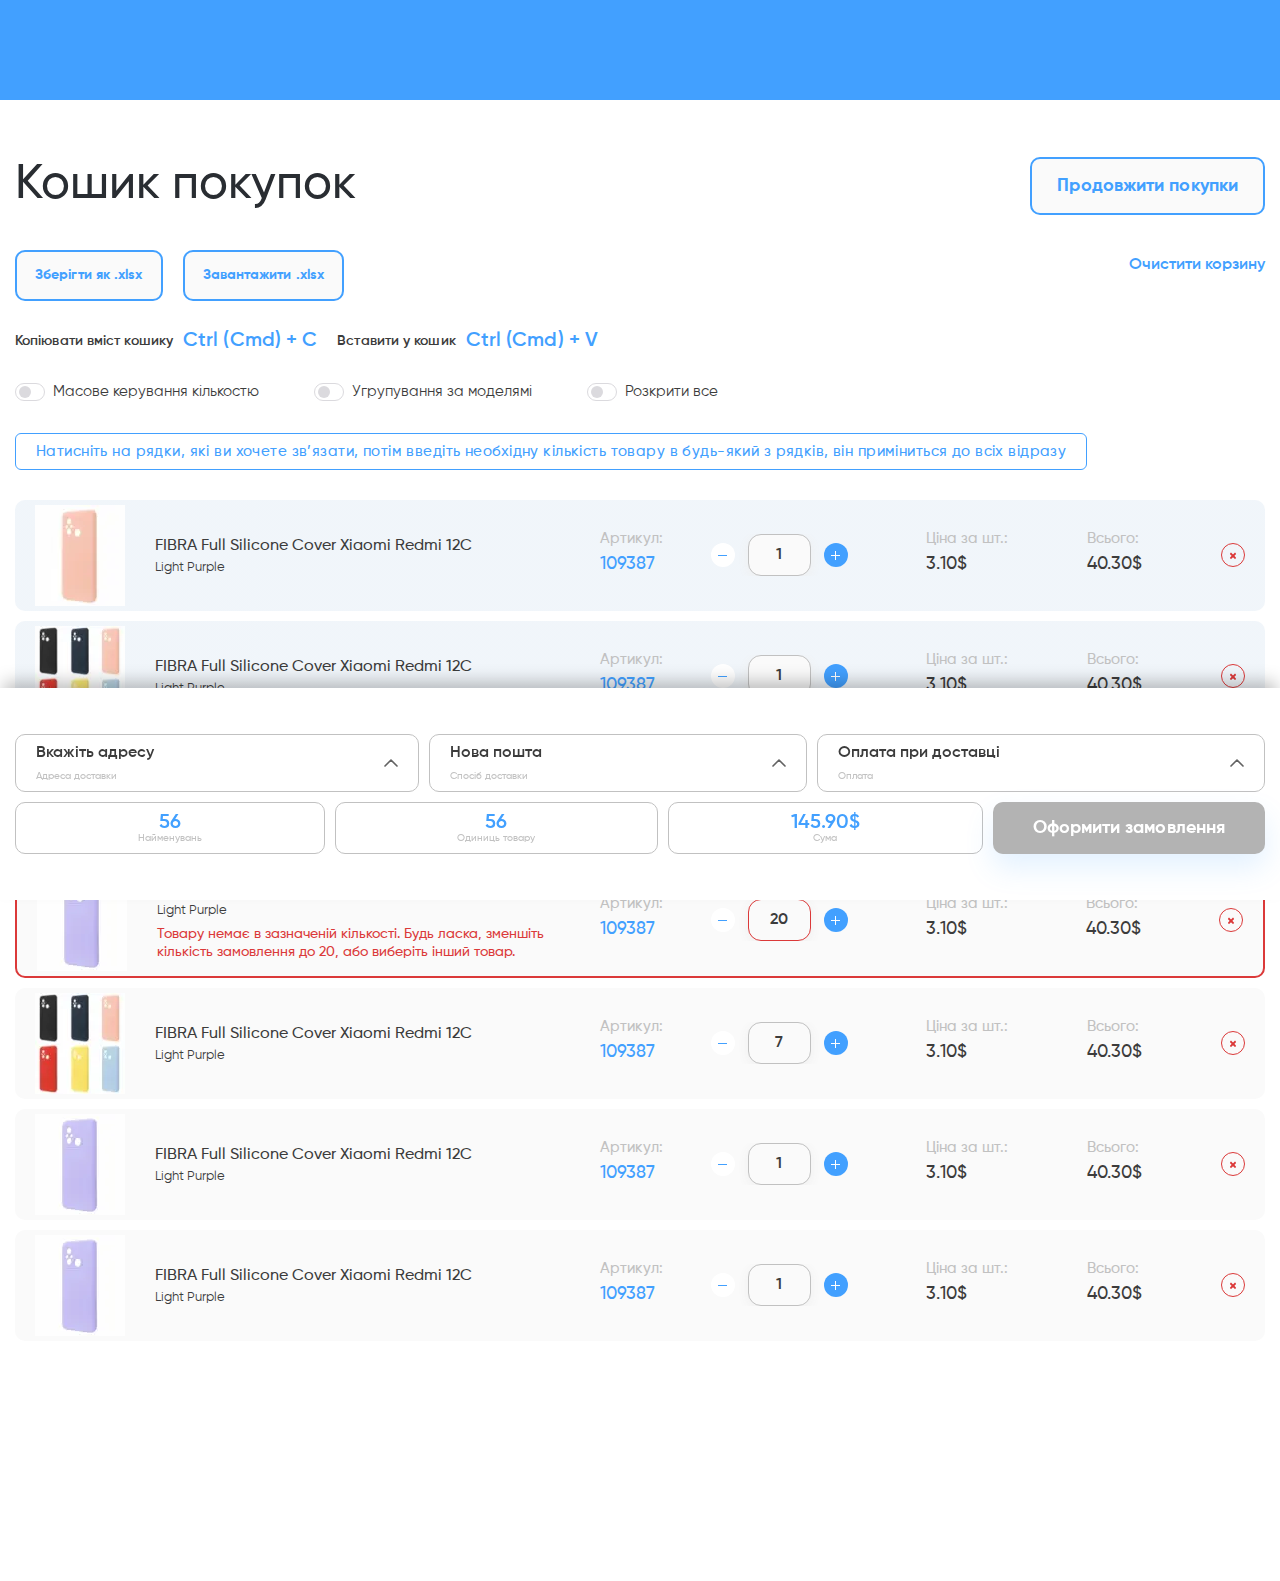
<file: shopping-card-2.html>
<!DOCTYPE html>
<html lang="en">

<head>
	<title>Shopping-Card-2</title>
	<meta charset="UTF-8">
	<meta name="format-detection" content="telephone=no">
	<!-- <style>body{opacity: 0;}</style> -->
	<link rel="stylesheet" href="css/style.min.css?_v=20231227123728">
	<!-- <meta name="robots" content="noindex, nofollow"> -->
	<meta name="viewport" content="width=device-width, initial-scale=1.0">
</head>

<body>
	<div class="wrapper">
		<header class="header">
			<div class="header__container">
			</div>
		</header>
		<main class="page page_shopping-card">
			<section class="shopping-card">
				<div class="shopping-card__container">
					<div class="shopping-card__top top-shopping-card">
						<div class="top-shopping-card__inner">
							<div class="top-shopping-card__content">
								<h1 class="top-shopping-card__title title">Кошик покупок</h1>
								<div class="top-shopping-card__wrapper">
									<div class="top-shopping-card__buttons">
										<button type="button" class="top-shopping-card__button button button_s-size">Зберігти як
											.xlsx</button>
										<button type="button" class="top-shopping-card__button button button_s-size">Завантажити
											.xlsx</button>
									</div>
									<div class="top-shopping-card__tips">
										<div class="top-shopping-card__tip">
											<div class="top-shopping-card__label">Копіювати вміст кошику</div>
											<div class="top-shopping-card__value">Ctrl (Cmd) + C</div>
										</div>
										<div class="top-shopping-card__tip">
											<div class="top-shopping-card__label">Вставити у кошик</div>
											<div class="top-shopping-card__value">Ctrl (Cmd) + V</div>
										</div>
									</div>
								</div>
							</div>
							<div class="top-shopping-card__actions">
								<a href="#" class="top-shopping-card__button button">Продовжити покупки</a>
								<a href="#" class="top-shopping-card__clear clear">Очистити корзину</a>
							</div>
						</div>
						<div class="top-shopping-card__navigation navigation-shopping-card">
							<div class="navigation-shopping-card__item">
								<label class="switch">
									<input id="test" type="checkbox">
									<span class="slider round"></span>
								</label>
								<label for="test" class="navigation-shopping-card__label">Масове керування
									кількостю</label>
							</div>
							<div class="navigation-shopping-card__item">
								<label class="switch">
									<input id="test-1" type="checkbox">
									<span class="slider round"></span>
								</label>
								<label for="test-1" class="navigation-shopping-card__label">Угрупування за
									моделямі</label>
							</div>
							<div class="navigation-shopping-card__item">
								<label class="switch">
									<input id="test-3" type="checkbox">
									<span class="slider round"></span>
								</label>
								<label for="test-3" class="navigation-shopping-card__label">Розкрити все</label>
							</div>
						</div>
						<p class="shopping-card__message">Натисніть на рядки, які ви хочете зв’язати, потім введіть необхідну
							кількість
							товару в будь-який з рядків, він приміниться до всіх відразу</p>
					</div>
					<div class="shopping-card__content content-shopping-card">
						<div class="content-shopping-card__row content-shopping-card__row_selected">
							<div class="content-shopping-card__item">
								<div class="content-shopping-card__image">
									<picture><source srcset="img/products/02.webp" type="image/webp"><img src="img/products/02.jpg" alt="image"></picture>
								</div>
								<div class="content-shopping-card__content">
									<div class="content-shopping-card__name">
										FIBRA Full Silicone Cover Xiaomi Redmi 12C
									</div>
									<div class="content-shopping-card__color">
										Light Purple
									</div>
								</div>
							</div>
							<div class="content-shopping-card__info">
								<div class="content-shopping-card__topic">Артикул:</div>
								<div class="content-shopping-card__code">109387</div>
							</div>
							<div class="content-shopping-card__details">
								<div data-quantity data-quantity-max="20" class="content-shopping-card__quantity quantity">
									<button data-quantity-minus type="button" class="quantity__button quantity__button_minus"></button>
									<div class="quantity__input">
										<input data-quantity-max="20" data-quantity-value type="text" name="form[]" value="1">
									</div>
									<button data-quantity-plus type="button" class="quantity__button quantity__button_plus"></button>
								</div>
								<div class="content-shopping-card__per-price">
									<div class="content-shopping-card__topic">Ціна за шт.:</div>
									<div class="content-shopping-card__number"><span>3.10</span>$</div>
								</div>
								<div class="content-shopping-card__total">
									<div class="content-shopping-card__topic">Всього:</div>
									<div class="content-shopping-card__number"><span>40.30</span>$</div>
								</div>
								<button data-popup="#popup" type="button" class="content-shopping-card__close-button close-button close-button_big close-button_red">
									<span style="--icon-range-close: url(../img/icons/close-range.svg)"></span>
								</button>
							</div>
						</div>
						<div class="content-shopping-card__row content-shopping-card__row_selected">
							<div class="content-shopping-card__item">
								<div class="content-shopping-card__image">
									<picture><source srcset="img/products/03.webp" type="image/webp"><img src="img/products/03.jpg" alt="image"></picture>
								</div>
								<div class="content-shopping-card__content">
									<div class="content-shopping-card__name">
										FIBRA Full Silicone Cover Xiaomi Redmi 12C
									</div>
									<div class="content-shopping-card__color">
										Light Purple
									</div>
								</div>
							</div>
							<div class="content-shopping-card__info">
								<div class="content-shopping-card__topic">Артикул:</div>
								<div class="content-shopping-card__code">109387</div>
							</div>
							<div class="content-shopping-card__details">
								<div data-quantity data-quantity-max="20" class="content-shopping-card__quantity quantity">
									<button data-quantity-minus type="button" class="quantity__button quantity__button_minus"></button>
									<div class="quantity__input">
										<input data-quantity-max="20" data-quantity-value type="text" name="form[]" value="1">
									</div>
									<button data-quantity-plus type="button" class="quantity__button quantity__button_plus"></button>
								</div>
								<div class="content-shopping-card__per-price">
									<div class="content-shopping-card__topic">Ціна за шт.:</div>
									<div class="content-shopping-card__number"><span>3.10</span>$</div>
								</div>
								<div class="content-shopping-card__total">
									<div class="content-shopping-card__topic">Всього:</div>
									<div class="content-shopping-card__number"><span>40.30</span>$</div>
								</div>
								<button data-popup="#popup" type="button" class="content-shopping-card__close-button close-button close-button_big close-button_red">
									<span style="--icon-range-close: url(../img/icons/close-range.svg)"></span>
								</button>
							</div>
						</div>
						<div class="content-shopping-card__row content-shopping-card__row_selected">
							<div class="content-shopping-card__item">
								<div class="content-shopping-card__image">
									<picture><source srcset="img/products/01.webp" type="image/webp"><img src="img/products/01.jpg" alt="image"></picture>
								</div>
								<div class="content-shopping-card__content">
									<div class="content-shopping-card__name">
										FIBRA Full Silicone Cover Xiaomi Redmi 12C
									</div>
									<div class="content-shopping-card__color">
										Light Purple
									</div>
								</div>
							</div>
							<div class="content-shopping-card__info">
								<div class="content-shopping-card__topic">Артикул:</div>
								<div class="content-shopping-card__code">109387</div>
							</div>
							<div class="content-shopping-card__details">
								<div data-quantity data-quantity-max="20" class="content-shopping-card__quantity quantity">
									<button data-quantity-minus type="button" class="quantity__button quantity__button_minus"></button>
									<div class="quantity__input">
										<input data-quantity-max="20" data-quantity-value type="text" name="form[]" value="1">
									</div>
									<button data-quantity-plus type="button" class="quantity__button quantity__button_plus"></button>
								</div>
								<div class="content-shopping-card__per-price">
									<div class="content-shopping-card__topic">Ціна за шт.:</div>
									<div class="content-shopping-card__number"><span>3.10</span>$</div>
								</div>
								<div class="content-shopping-card__total">
									<div class="content-shopping-card__topic">Всього:</div>
									<div class="content-shopping-card__number"><span>40.30</span>$</div>
								</div>
								<button data-popup="#popup" type="button" class="content-shopping-card__close-button close-button close-button_big close-button_red">
									<span style="--icon-range-close: url(../img/icons/close-range.svg)"></span>
								</button>
							</div>
						</div>
						<div class="content-shopping-card__row content-shopping-card__row_error">
							<div class="content-shopping-card__item">
								<div class="content-shopping-card__image">
									<picture><source srcset="img/products/01.webp" type="image/webp"><img src="img/products/01.jpg" alt="image"></picture>
								</div>
								<div class="content-shopping-card__content">
									<div class="content-shopping-card__name">
										FIBRA Full Silicone Cover Xiaomi Redmi 12C
									</div>
									<div class="content-shopping-card__color">
										Light Purple
									</div>
									<p class="content-shopping-card__error-message">
										Товару немає в зазначеній кількості. Будь ласка, зменшіть кількість замовлення до 20, або виберіть інший товар.
									</p>
								</div>
							</div>
							<div class="content-shopping-card__info">
								<div class="content-shopping-card__topic">Артикул:</div>
								<div class="content-shopping-card__code">109387</div>
							</div>
							<div class="content-shopping-card__details">
								<div data-quantity data-quantity-max="20" class="content-shopping-card__quantity quantity">
									<button data-quantity-minus type="button" class="quantity__button quantity__button_minus"></button>
									<div class="quantity__input">
										<input data-quantity-max="20" data-quantity-value type="text" name="form[]" value="20">
									</div>
									<button data-quantity-plus type="button" class="quantity__button quantity__button_plus"></button>
								</div>
								<div class="content-shopping-card__per-price">
									<div class="content-shopping-card__topic">Ціна за шт.:</div>
									<div class="content-shopping-card__number"><span>3.10</span>$</div>
								</div>
								<div class="content-shopping-card__total">
									<div class="content-shopping-card__topic">Всього:</div>
									<div class="content-shopping-card__number"><span>40.30</span>$</div>
								</div>
								<button data-popup="#popup" type="button" class="content-shopping-card__close-button close-button close-button_big close-button_red">
									<span style="--icon-range-close: url(../img/icons/close-range.svg)"></span>
								</button>
							</div>
						</div>
						<div class="content-shopping-card__row">
							<div class="content-shopping-card__item">
								<div class="content-shopping-card__image">
									<picture><source srcset="img/products/03.webp" type="image/webp"><img src="img/products/03.jpg" alt="image"></picture>
								</div>
								<div class="content-shopping-card__content">
									<div class="content-shopping-card__name">
										FIBRA Full Silicone Cover Xiaomi Redmi 12C
									</div>
									<div class="content-shopping-card__color">
										Light Purple
									</div>
								</div>
							</div>
							<div class="content-shopping-card__info">
								<div class="content-shopping-card__topic">Артикул:</div>
								<div class="content-shopping-card__code">109387</div>
							</div>
							<div class="content-shopping-card__details">
								<div data-quantity data-quantity-max="20" class="content-shopping-card__quantity quantity">
									<button data-quantity-minus type="button" class="quantity__button quantity__button_minus"></button>
									<div class="quantity__input">
										<input data-quantity-max="20" data-quantity-value type="text" name="form[]" value="7">
									</div>
									<button data-quantity-plus type="button" class="quantity__button quantity__button_plus"></button>
								</div>
								<div class="content-shopping-card__per-price">
									<div class="content-shopping-card__topic">Ціна за шт.:</div>
									<div class="content-shopping-card__number"><span>3.10</span>$</div>
								</div>
								<div class="content-shopping-card__total">
									<div class="content-shopping-card__topic">Всього:</div>
									<div class="content-shopping-card__number"><span>40.30</span>$</div>
								</div>
								<button data-popup="#popup" type="button" class="content-shopping-card__close-button close-button close-button_big close-button_red">
									<span style="--icon-range-close: url(../img/icons/close-range.svg)"></span>
								</button>
							</div>
						</div>
						<div class="content-shopping-card__row">
							<div class="content-shopping-card__item">
								<div class="content-shopping-card__image">
									<picture><source srcset="img/products/01.webp" type="image/webp"><img src="img/products/01.jpg" alt="image"></picture>
								</div>
								<div class="content-shopping-card__content">
									<div class="content-shopping-card__name">
										FIBRA Full Silicone Cover Xiaomi Redmi 12C
									</div>
									<div class="content-shopping-card__color">
										Light Purple
									</div>
								</div>
							</div>
							<div class="content-shopping-card__info">
								<div class="content-shopping-card__topic">Артикул:</div>
								<div class="content-shopping-card__code">109387</div>
							</div>
							<div class="content-shopping-card__details">
								<div data-quantity data-quantity-max="20" class="content-shopping-card__quantity quantity">
									<button data-quantity-minus type="button" class="quantity__button quantity__button_minus"></button>
									<div class="quantity__input">
										<input data-quantity-max="20" data-quantity-value type="text" name="form[]" value="1">
									</div>
									<button data-quantity-plus type="button" class="quantity__button quantity__button_plus"></button>
								</div>
								<div class="content-shopping-card__per-price">
									<div class="content-shopping-card__topic">Ціна за шт.:</div>
									<div class="content-shopping-card__number"><span>3.10</span>$</div>
								</div>
								<div class="content-shopping-card__total">
									<div class="content-shopping-card__topic">Всього:</div>
									<div class="content-shopping-card__number"><span>40.30</span>$</div>
								</div>
								<button data-popup="#popup" type="button" class="content-shopping-card__close-button close-button close-button_big close-button_red">
									<span style="--icon-range-close: url(../img/icons/close-range.svg)"></span>
								</button>
							</div>
						</div>
						<div class="content-shopping-card__row">
							<div class="content-shopping-card__item">
								<div class="content-shopping-card__image">
									<picture><source srcset="img/products/01.webp" type="image/webp"><img src="img/products/01.jpg" alt="image"></picture>
								</div>
								<div class="content-shopping-card__content">
									<div class="content-shopping-card__name">
										FIBRA Full Silicone Cover Xiaomi Redmi 12C
									</div>
									<div class="content-shopping-card__color">
										Light Purple
									</div>
								</div>
							</div>
							<div class="content-shopping-card__info">
								<div class="content-shopping-card__topic">Артикул:</div>
								<div class="content-shopping-card__code">109387</div>
							</div>
							<div class="content-shopping-card__details">
								<div data-quantity data-quantity-max="20" class="content-shopping-card__quantity quantity">
									<button data-quantity-minus type="button" class="quantity__button quantity__button_minus"></button>
									<div class="quantity__input">
										<input data-quantity-max="20" data-quantity-value type="text" name="form[]" value="1">
									</div>
									<button data-quantity-plus type="button" class="quantity__button quantity__button_plus"></button>
								</div>
								<div class="content-shopping-card__per-price">
									<div class="content-shopping-card__topic">Ціна за шт.:</div>
									<div class="content-shopping-card__number"><span>3.10</span>$</div>
								</div>
								<div class="content-shopping-card__total">
									<div class="content-shopping-card__topic">Всього:</div>
									<div class="content-shopping-card__number"><span>40.30</span>$</div>
								</div>
								<button data-popup="#popup" type="button" class="content-shopping-card__close-button close-button close-button_big close-button_red">
									<span style="--icon-range-close: url(../img/icons/close-range.svg)"></span>
								</button>
							</div>
						</div>
					</div>
				</div>
			</section>
			<div class="complete-the-order">
				<div class="complete-the-order__top top-complete">
					<div class="top-complete__container">
						<div class="top-complete__body">
							<div class="top-complete__item">
								<div class="top-complete__label">1. Оберіть адресу доставки</div>
								<div class="top-complete__options options">
									<div class="options__item">
										<input hidden id="o_1" class="options__input" checked type="radio" value="1" name="option">
										<label for="o_1" class="options__label">
											<div class="options__wrapper">
												<div class="options__header">М. Одеса, вул Костанді, 34 </div>
												<div class='options__address'>Радіонов Радіон</div>
											</div>
										</label>
									</div>
									<div class="options__item">
										<input hidden id="o_2" class="options__input" type="radio" value="2" name="option">
										<label for="o_2" class="options__label">
											<div class="options__wrapper">
												<div class="options__header">Додати нову адресу</div>
											</div>
										</label>
									</div>
								</div>
								<form action="#" class="top-complete__inputs">
									<div class="top-complete__line">
										<input autocomplete="off" type="text" name="form[]" data-error="Ошибка" placeholder="ПІБ*" class="top-complete__input">
									</div>
									<div class="top-complete__line">
										<input autocomplete="off" type="text" name="form[]" data-error="Ошибка" placeholder="Місто*" class="top-complete__input">
									</div>
									<div class="top-complete__line">
										<input autocomplete="off" type="text" name="form[]" data-error="Ошибка" placeholder="Адреса*" class="top-complete__input">
									</div>
								</form>
							</div>
							<div class="top-complete__item">
								<div class="top-complete__label">2. Спосіб доставки</div>
								<div class="top-complete__options options">
									<div class="options__item">
										<input hidden id="o_4" class="options__input" checked type="radio" value="1" name="option">
										<label for="o_4" class="options__label">
											<div class="options__wrapper">
												<div class="options__header">Нова пошта</div>
											</div>
										</label>
									</div>
									<div class="options__item">
										<input hidden id="o_5" class="options__input" type="radio" value="2" name="option">
										<label for="o_5" class="options__label">
											<div class="options__wrapper">
												<div class="options__header">Укрпошта</div>
											</div>
										</label>
									</div>
									<div class="options__item">
										<input hidden id="o_6" class="options__input" type="radio" value="2" name="option">
										<label for="o_6" class="options__label">
											<div class="options__wrapper">
												<div class="options__header">Кур’єрська доставка</div>
											</div>
										</label>
									</div>
								</div>
							</div>
							<div class="top-complete__item">
								<div class="top-complete__label">3. Оплата</div>
								<div class="top-complete__options options">
									<div class="options__item">
										<input hidden id="o_7" class="options__input" checked type="radio" value="1" name="option">
										<label for="o_7" class="options__label">
											<div class="options__wrapper">
												<div class="options__header">Оплата при доставці</div>
											</div>
										</label>
									</div>
									<div class="options__item">
										<input hidden id="o_8" class="options__input" type="radio" value="2" name="option">
										<label for="o_8" class="options__label">
											<div class="options__wrapper">
												<div class="options__header">Оплата на карту</div>
											</div>
										</label>
									</div>
									<div class="options__item">
										<input hidden id="o_9" class="options__input" type="radio" value="2" name="option">
										<label for="o_9" class="options__label">
											<div class="options__wrapper">
												<div class="options__header">Розстрочка</div>
											</div>
										</label>
									</div>
								</div>
								<form action="#" class="top-complete__inputs">
									<textarea placeholder="Додаткова інформація" class="top-complete__textarea"></textarea>
								</form>
							</div>
							<button data-close type="button" class="top-complete__close-block close-block">
								<span style="--icon-popup-close: url(../img/icons/popup-close.svg)"></span>
							</button>
						</div>
					</div>
				</div>
				<div class="complete-the-order__bottom bottom-complete">
					<div class="bottom-complete__container">
						<div class="bottom-complete__inner">
							<div class="bottom-complete__wrapper">
								<div class="bottom-complete__info-block">
									<div class="bottom-complete__content">
										<div class="bottom-complete__label">Вкажіть адресу</div>
										<div class="bottom-complete__description">Адреса доставки</div>
									</div>
									<div class="bottom-complete__icon">
										<img src="img/icons/arrow.svg" alt="icon">
									</div>
								</div>
								<div class="bottom-complete__info-block">
									<div class="bottom-complete__content">
										<div class="bottom-complete__label">Нова пошта</div>
										<div class="bottom-complete__description">Спосіб доставки</div>
									</div>
									<div class="bottom-complete__icon">
										<img src="img/icons/arrow.svg" alt="icon">
									</div>
								</div>
								<div class="bottom-complete__info-block">
									<div class="bottom-complete__content">
										<div class="bottom-complete__label">Оплата при доставці</div>
										<div class="bottom-complete__description">Оплата</div>
									</div>
									<div class="bottom-complete__icon">
										<img src="img/icons/arrow.svg" alt="icon">
									</div>
								</div>
								<div class="bottom-complete__mobile-block">
									<ul>
										<li>
											М. Одеса, вул Костанді, 34.
										</li>
										<li>
											Нова Пошта.
										</li>
										<li>
											Оплата при доставці.
										</li>
									</ul>
									<div class="bottom-complete__icon">
										<img src="img/icons/arrow.svg" alt="icon">
									</div>
								</div>
							</div>
							<div class="bottom-complete__wrapper">
								<div class="bottom-complete__details">
									<div class="bottom-complete__number">56</div>
									<div class="bottom-complete__description">Найменувань</div>
								</div>
								<div class="bottom-complete__details">
									<div class="bottom-complete__number">56</div>
									<div class="bottom-complete__description">Одиниць товару</div>
								</div>
								<div class="bottom-complete__details">
									<div class="bottom-complete__number">145.90$</div>
									<div class="bottom-complete__description">Сума</div>
								</div>
								<button data-da=".bottom-complete__inner,767,98,last" class="bottom-complete__button bottom-complete__button_disabled">Оформити
									замовлення</button>
							</div>
						</div>
					</div>
				</div>
			</div>
	</div>
	</main>
	</div>
	<div id="popup" aria-hidden="true" class="popup">
		<div class="popup__wrapper">
			<div class="popup__content">
				<button data-close type="button" class="close-block close-block_position">
					<span style="--icon-popup-close: url(../img/icons/popup-close.svg)"></span>
				</button>
				<div class="popup__inner">
					<p class="popup__text">
						Ви дійсно бажаєте видалити товар FIBRA Full Silicone Cover Xiaomi Redmi 12C з кошика?
					</p>
					<div class="popup__actions">
						<button data-popup="#popup-2" type="button" class="popup__button button button_red button_10">Видалити</button>
						<button type="button" class="popup__button button button_10">Скасувати</button>
					</div>
				</div>
			</div>
		</div>
	</div>


	<script src="js/app.min.js?_v=20231227123728"></script>
</body>

</html>
</file>
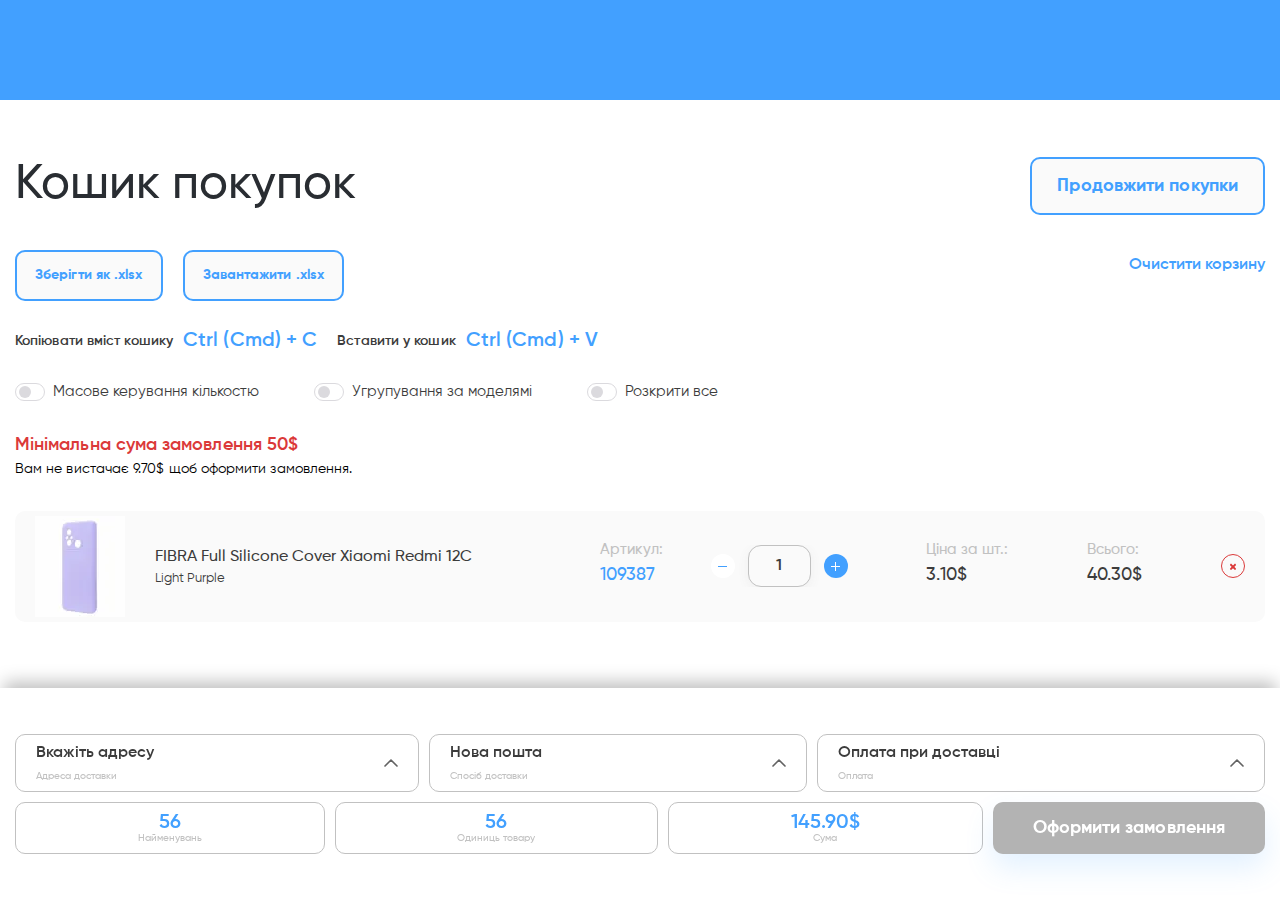
<file: shopping-card-3.html>
<!DOCTYPE html>
<html lang="en">

<head>
	<title>Shopping-Card-3</title>
	<meta charset="UTF-8">
	<meta name="format-detection" content="telephone=no">
	<!-- <style>body{opacity: 0;}</style> -->
	<link rel="stylesheet" href="css/style.min.css?_v=20231227123728">
	<!-- <meta name="robots" content="noindex, nofollow"> -->
	<meta name="viewport" content="width=device-width, initial-scale=1.0">
</head>

<body>
	<div class="wrapper">
		<header class="header">
			<div class="header__container">
			</div>
		</header>
		<main class="page page_shopping-card">
			<section class="shopping-card">
				<div class="shopping-card__container">
					<div class="shopping-card__top top-shopping-card">
						<div class="top-shopping-card__inner">
							<div class="top-shopping-card__content">
								<h1 class="top-shopping-card__title title">Кошик покупок</h1>
								<div class="top-shopping-card__wrapper">
									<div class="top-shopping-card__buttons">
										<button type="button" class="top-shopping-card__button button button_s-size">Зберігти як
											.xlsx</button>
										<button type="button" class="top-shopping-card__button button button_s-size">Завантажити
											.xlsx</button>
									</div>
									<div class="top-shopping-card__tips">
										<div class="top-shopping-card__tip">
											<div class="top-shopping-card__label">Копіювати вміст кошику</div>
											<div class="top-shopping-card__value">Ctrl (Cmd) + C</div>
										</div>
										<div class="top-shopping-card__tip">
											<div class="top-shopping-card__label">Вставити у кошик</div>
											<div class="top-shopping-card__value">Ctrl (Cmd) + V</div>
										</div>
									</div>
								</div>
							</div>
							<div class="top-shopping-card__actions">
								<a href="#" class="top-shopping-card__button button">Продовжити покупки</a>
								<a href="#" class="top-shopping-card__clear clear">Очистити корзину</a>
							</div>
						</div>
						<div class="top-shopping-card__navigation navigation-shopping-card">
							<div class="navigation-shopping-card__item">
								<label class="switch">
									<input id="test" type="checkbox">
									<span class="slider round"></span>
								</label>
								<label for="test" class="navigation-shopping-card__label">Масове керування
									кількостю</label>
							</div>
							<div class="navigation-shopping-card__item">
								<label class="switch">
									<input id="test-1" type="checkbox">
									<span class="slider round"></span>
								</label>
								<label for="test-1" class="navigation-shopping-card__label">Угрупування за
									моделямі</label>
							</div>
							<div class="navigation-shopping-card__item">
								<label class="switch">
									<input id="test-3" type="checkbox">
									<span class="slider round"></span>
								</label>
								<label for="test-3" class="navigation-shopping-card__label">Розкрити все</label>
							</div>
						</div>
						<div class="shopping-card__error-block-message error-block-message">
							<div class="error-block-message__label">Мінімальна сума замовлення 50$</div>
							<p class="error-block-message__text">Вам не вистачає 9.70$ щоб оформити замовлення.</p>
						</div>
					</div>
					<div class="shopping-card__content content-shopping-card">
						<div class="content-shopping-card__row">
							<div class="content-shopping-card__item">
								<div class="content-shopping-card__image">
									<picture><source srcset="img/products/01.webp" type="image/webp"><img src="img/products/01.jpg" alt="image"></picture>
								</div>
								<div class="content-shopping-card__content">
									<div class="content-shopping-card__name">
										FIBRA Full Silicone Cover Xiaomi Redmi 12C
									</div>
									<div class="content-shopping-card__color">
										Light Purple
									</div>
								</div>
							</div>
							<div class="content-shopping-card__info">
								<div class="content-shopping-card__topic">Артикул:</div>
								<div class="content-shopping-card__code">109387</div>
							</div>
							<div class="content-shopping-card__details">
								<div data-quantity data-quantity-max="20" class="content-shopping-card__quantity quantity">
									<button data-quantity-minus type="button" class="quantity__button quantity__button_minus"></button>
									<div class="quantity__input">
										<input data-quantity-max="20" data-quantity-value type="text" name="form[]" value="1">
									</div>
									<button data-quantity-plus type="button" class="quantity__button quantity__button_plus"></button>
								</div>
								<div class="content-shopping-card__per-price">
									<div class="content-shopping-card__topic">Ціна за шт.:</div>
									<div class="content-shopping-card__number"><span>3.10</span>$</div>
								</div>
								<div class="content-shopping-card__total">
									<div class="content-shopping-card__topic">Всього:</div>
									<div class="content-shopping-card__number"><span>40.30</span>$</div>
								</div>
								<button data-popup="#popup" type="button" class="content-shopping-card__close-button close-button close-button_big close-button_red">
									<span style="--icon-range-close: url(../img/icons/close-range.svg)"></span>
								</button>
							</div>
						</div>
					</div>
				</div>
			</section>
			<div class="complete-the-order">
				<div class="complete-the-order__top top-complete">
					<div class="top-complete__container">
						<div class="top-complete__body">
							<div class="top-complete__item">
								<div class="top-complete__label">1. Оберіть адресу доставки</div>
								<div class="top-complete__options options">
									<div class="options__item">
										<input hidden id="o_1" class="options__input" checked type="radio" value="1" name="option">
										<label for="o_1" class="options__label">
											<div class="options__wrapper">
												<div class="options__header">М. Одеса, вул Костанді, 34 </div>
												<div class='options__address'>Радіонов Радіон</div>
											</div>
										</label>
									</div>
									<div class="options__item">
										<input hidden id="o_2" class="options__input" type="radio" value="2" name="option">
										<label for="o_2" class="options__label">
											<div class="options__wrapper">
												<div class="options__header">Додати нову адресу</div>
											</div>
										</label>
									</div>
								</div>
								<form action="#" class="top-complete__inputs">
									<div class="top-complete__line">
										<input autocomplete="off" type="text" name="form[]" data-error="Ошибка" placeholder="ПІБ*" class="top-complete__input">
									</div>
									<div class="top-complete__line">
										<input autocomplete="off" type="text" name="form[]" data-error="Ошибка" placeholder="Місто*" class="top-complete__input">
									</div>
									<div class="top-complete__line">
										<input autocomplete="off" type="text" name="form[]" data-error="Ошибка" placeholder="Адреса*" class="top-complete__input">
									</div>
								</form>
							</div>
							<div class="top-complete__item">
								<div class="top-complete__label">2. Спосіб доставки</div>
								<div class="top-complete__options options">
									<div class="options__item">
										<input hidden id="o_4" class="options__input" checked type="radio" value="1" name="option">
										<label for="o_4" class="options__label">
											<div class="options__wrapper">
												<div class="options__header">Нова пошта</div>
											</div>
										</label>
									</div>
									<div class="options__item">
										<input hidden id="o_5" class="options__input" type="radio" value="2" name="option">
										<label for="o_5" class="options__label">
											<div class="options__wrapper">
												<div class="options__header">Укрпошта</div>
											</div>
										</label>
									</div>
									<div class="options__item">
										<input hidden id="o_6" class="options__input" type="radio" value="2" name="option">
										<label for="o_6" class="options__label">
											<div class="options__wrapper">
												<div class="options__header">Кур’єрська доставка</div>
											</div>
										</label>
									</div>
								</div>
							</div>
							<div class="top-complete__item">
								<div class="top-complete__label">3. Оплата</div>
								<div class="top-complete__options options">
									<div class="options__item">
										<input hidden id="o_7" class="options__input" checked type="radio" value="1" name="option">
										<label for="o_7" class="options__label">
											<div class="options__wrapper">
												<div class="options__header">Оплата при доставці</div>
											</div>
										</label>
									</div>
									<div class="options__item">
										<input hidden id="o_8" class="options__input" type="radio" value="2" name="option">
										<label for="o_8" class="options__label">
											<div class="options__wrapper">
												<div class="options__header">Оплата на карту</div>
											</div>
										</label>
									</div>
									<div class="options__item">
										<input hidden id="o_9" class="options__input" type="radio" value="2" name="option">
										<label for="o_9" class="options__label">
											<div class="options__wrapper">
												<div class="options__header">Розстрочка</div>
											</div>
										</label>
									</div>
								</div>
								<form action="#" class="top-complete__inputs">
									<textarea placeholder="Додаткова інформація" class="top-complete__textarea"></textarea>
								</form>
							</div>
							<button data-close type="button" class="top-complete__close-block close-block">
								<span style="--icon-popup-close: url(../img/icons/popup-close.svg)"></span>
							</button>
						</div>
					</div>
				</div>
				<div class="complete-the-order__bottom bottom-complete">
					<div class="bottom-complete__container">
						<div class="bottom-complete__inner">
							<div class="bottom-complete__wrapper">
								<div class="bottom-complete__info-block">
									<div class="bottom-complete__content">
										<div class="bottom-complete__label">Вкажіть адресу</div>
										<div class="bottom-complete__description">Адреса доставки</div>
									</div>
									<div class="bottom-complete__icon">
										<img src="img/icons/arrow.svg" alt="icon">
									</div>
								</div>
								<div class="bottom-complete__info-block">
									<div class="bottom-complete__content">
										<div class="bottom-complete__label">Нова пошта</div>
										<div class="bottom-complete__description">Спосіб доставки</div>
									</div>
									<div class="bottom-complete__icon">
										<img src="img/icons/arrow.svg" alt="icon">
									</div>
								</div>
								<div class="bottom-complete__info-block">
									<div class="bottom-complete__content">
										<div class="bottom-complete__label">Оплата при доставці</div>
										<div class="bottom-complete__description">Оплата</div>
									</div>
									<div class="bottom-complete__icon">
										<img src="img/icons/arrow.svg" alt="icon">
									</div>
								</div>
								<div class="bottom-complete__mobile-block">
									<ul>
										<li>
											М. Одеса, вул Костанді, 34.
										</li>
										<li>
											Нова Пошта.
										</li>
										<li>
											Оплата при доставці.
										</li>
									</ul>
									<div class="bottom-complete__icon">
										<img src="img/icons/arrow.svg" alt="icon">
									</div>
								</div>
							</div>
							<div class="bottom-complete__wrapper">
								<div class="bottom-complete__details">
									<div class="bottom-complete__number">56</div>
									<div class="bottom-complete__description">Найменувань</div>
								</div>
								<div class="bottom-complete__details">
									<div class="bottom-complete__number">56</div>
									<div class="bottom-complete__description">Одиниць товару</div>
								</div>
								<div class="bottom-complete__details">
									<div class="bottom-complete__number">145.90$</div>
									<div class="bottom-complete__description">Сума</div>
								</div>
								<button data-da=".bottom-complete__inner,767,98,last" class="bottom-complete__button bottom-complete__button_disabled">Оформити
									замовлення</button>
							</div>
						</div>
					</div>
				</div>
			</div>
	</div>
	</main>
	</div>
	<div id="popup" aria-hidden="true" class="popup">
		<div class="popup__wrapper">
			<div class="popup__content">
				<button data-close type="button" class="close-block close-block_position">
					<span style="--icon-popup-close: url(../img/icons/popup-close.svg)"></span>
				</button>
				<div class="popup__inner">
					<p class="popup__text">
						Ви дійсно бажаєте видалити товар FIBRA Full Silicone Cover Xiaomi Redmi 12C з кошика?
					</p>
					<div class="popup__actions">
						<button data-popup="#popup-2" type="button" class="popup__button button button_red button_10">Видалити</button>
						<button type="button" class="popup__button button button_10">Скасувати</button>
					</div>
				</div>
			</div>
		</div>
	</div>


	<script src="js/app.min.js?_v=20231227123728"></script>
</body>

</html>
</file>
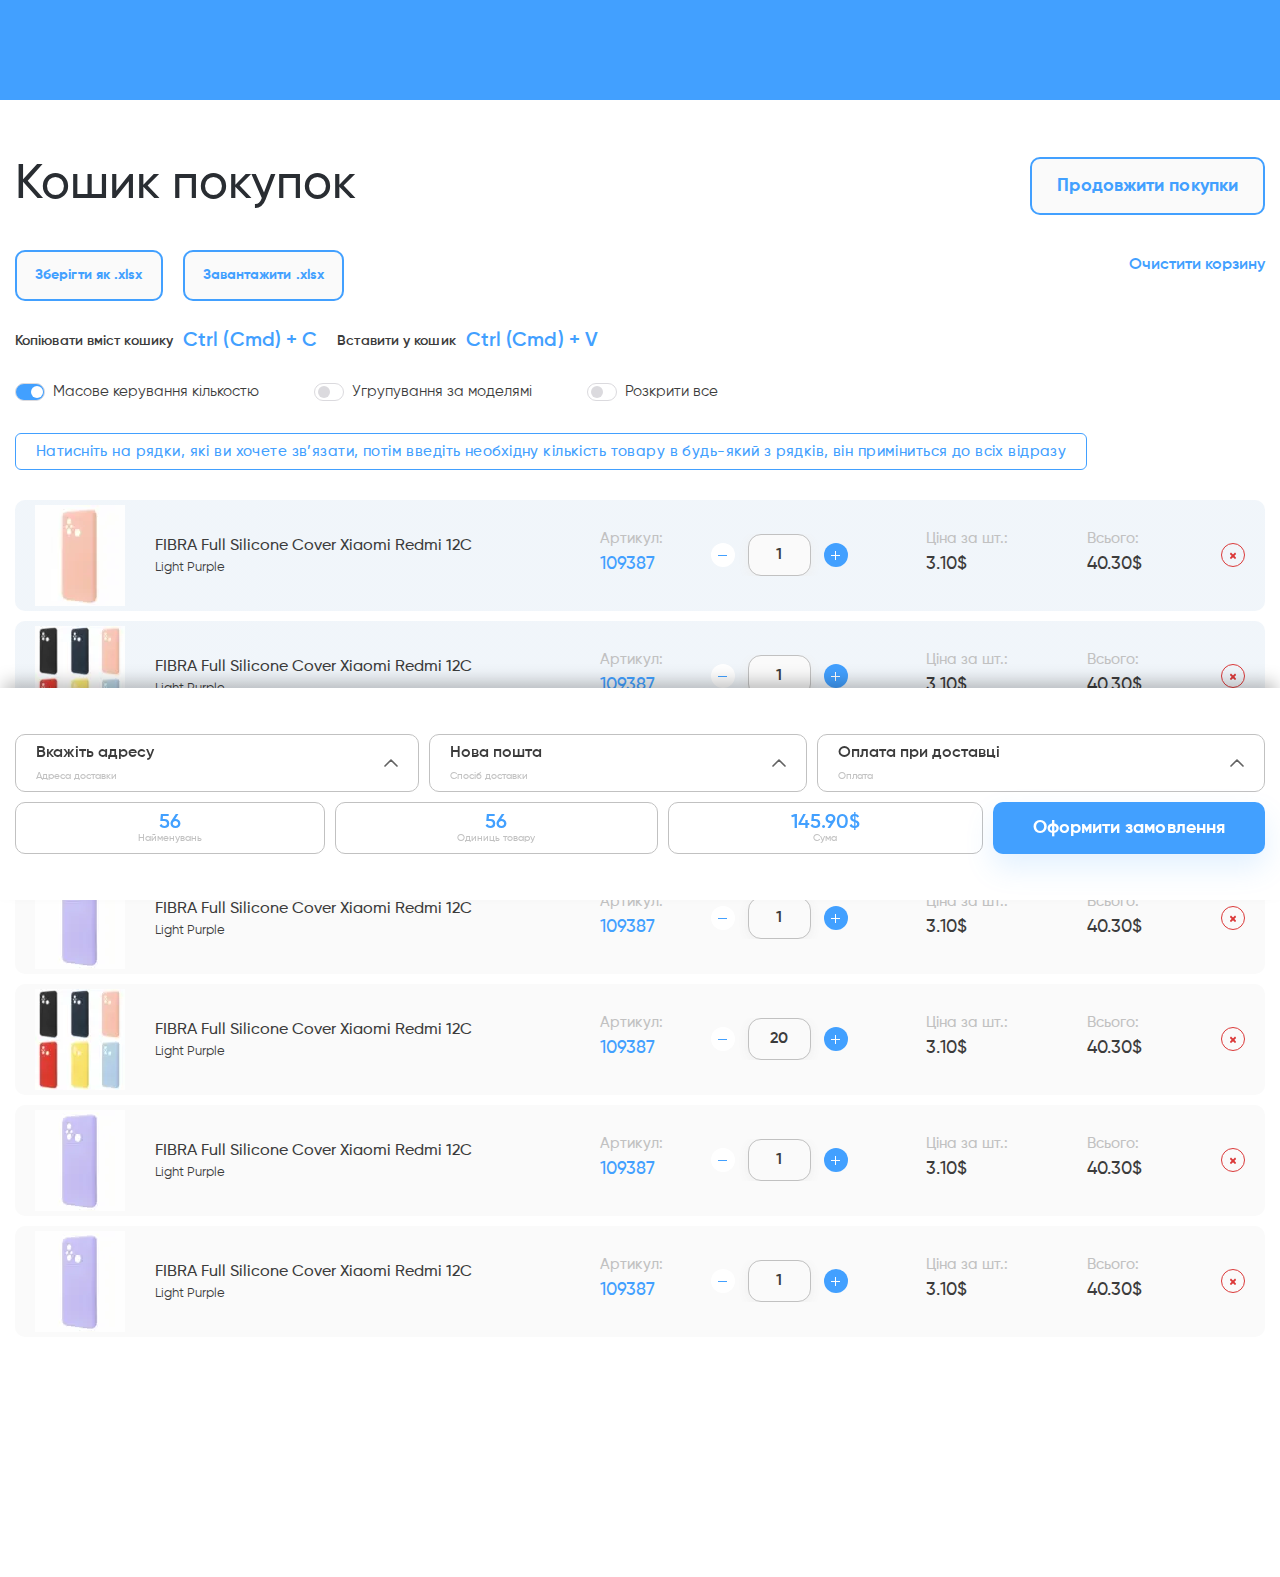
<file: shopping-card.html>
<!DOCTYPE html>
<html lang="en">

<head>
	<title>Shopping-Card</title>
	<meta charset="UTF-8">
	<meta name="format-detection" content="telephone=no">
	<!-- <style>body{opacity: 0;}</style> -->
	<link rel="stylesheet" href="css/style.min.css?_v=20231227123728">
	<!-- <meta name="robots" content="noindex, nofollow"> -->
	<meta name="viewport" content="width=device-width, initial-scale=1.0">
</head>

<body>
	<div class="wrapper">
		<header class="header">
			<div class="header__container">
			</div>
		</header>
		<main class="page page_shopping-card">
			<section class="shopping-card">
				<div class="shopping-card__container">
					<div class="shopping-card__top top-shopping-card">
						<div class="top-shopping-card__inner">
							<div class="top-shopping-card__content">
								<h1 class="top-shopping-card__title title">Кошик покупок</h1>
								<div class="top-shopping-card__wrapper">
									<div class="top-shopping-card__buttons">
										<button type="button" class="top-shopping-card__button button button_s-size">Зберігти як
											.xlsx</button>
										<button type="button" class="top-shopping-card__button button button_s-size">Завантажити
											.xlsx</button>
									</div>
									<div class="top-shopping-card__tips">
										<div class="top-shopping-card__tip">
											<div class="top-shopping-card__label">Копіювати вміст кошику</div>
											<div class="top-shopping-card__value">Ctrl (Cmd) + C</div>
										</div>
										<div class="top-shopping-card__tip">
											<div class="top-shopping-card__label">Вставити у кошик</div>
											<div class="top-shopping-card__value">Ctrl (Cmd) + V</div>
										</div>
									</div>
								</div>
							</div>
							<div class="top-shopping-card__actions">
								<a href="#" class="top-shopping-card__button button">Продовжити покупки</a>
								<a href="#" class="top-shopping-card__clear clear">Очистити корзину</a>
							</div>
						</div>
						<div class="top-shopping-card__navigation navigation-shopping-card">
							<div class="navigation-shopping-card__item">
								<label class="switch">
									<input checked id="test" type="checkbox">
									<span class="slider round"></span>
								</label>
								<label for="test" class="navigation-shopping-card__label">Масове керування
									кількостю</label>
							</div>
							<div class="navigation-shopping-card__item">
								<label class="switch">
									<input id="test-1" type="checkbox">
									<span class="slider round"></span>
								</label>
								<label for="test-1" class="navigation-shopping-card__label">Угрупування за
									моделямі</label>
							</div>
							<div class="navigation-shopping-card__item">
								<label class="switch">
									<input id="test-3" type="checkbox">
									<span class="slider round"></span>
								</label>
								<label for="test-3" class="navigation-shopping-card__label">Розкрити все</label>
							</div>
						</div>
						<p class="shopping-card__message">Натисніть на рядки, які ви хочете зв’язати, потім введіть необхідну
							кількість
							товару в будь-який з рядків, він приміниться до всіх відразу</p>
					</div>
					<div class="shopping-card__content content-shopping-card">
						<div class="content-shopping-card__row content-shopping-card__row_selected">
							<div class="content-shopping-card__item">
								<div class="content-shopping-card__image">
									<picture><source srcset="img/products/02.webp" type="image/webp"><img src="img/products/02.jpg" alt="image"></picture>
								</div>
								<div class="content-shopping-card__content">
									<div class="content-shopping-card__name">
										FIBRA Full Silicone Cover Xiaomi Redmi 12C
									</div>
									<div class="content-shopping-card__color">
										Light Purple
									</div>
								</div>
							</div>
							<div class="content-shopping-card__info">
								<div class="content-shopping-card__topic">Артикул:</div>
								<div class="content-shopping-card__code">109387</div>
							</div>
							<div class="content-shopping-card__details">
								<div data-quantity data-quantity-max="20" class="content-shopping-card__quantity quantity">
									<button data-quantity-minus type="button" class="quantity__button quantity__button_minus"></button>
									<div class="quantity__input">
										<input data-quantity-max="20" data-quantity-value type="text" name="form[]" value="1">
									</div>
									<button data-quantity-plus type="button" class="quantity__button quantity__button_plus"></button>
								</div>
								<div class="content-shopping-card__per-price">
									<div class="content-shopping-card__topic">Ціна за шт.:</div>
									<div class="content-shopping-card__number"><span>3.10</span>$</div>
								</div>
								<div class="content-shopping-card__total">
									<div class="content-shopping-card__topic">Всього:</div>
									<div class="content-shopping-card__number"><span>40.30</span>$</div>
								</div>
								<button data-popup="#popup" type="button" class="content-shopping-card__close-button close-button close-button_big close-button_red">
									<span style="--icon-range-close: url(../img/icons/close-range.svg)"></span>
								</button>
							</div>
						</div>
						<div class="content-shopping-card__row content-shopping-card__row_selected">
							<div class="content-shopping-card__item">
								<div class="content-shopping-card__image">
									<picture><source srcset="img/products/03.webp" type="image/webp"><img src="img/products/03.jpg" alt="image"></picture>
								</div>
								<div class="content-shopping-card__content">
									<div class="content-shopping-card__name">
										FIBRA Full Silicone Cover Xiaomi Redmi 12C
									</div>
									<div class="content-shopping-card__color">
										Light Purple
									</div>
								</div>
							</div>
							<div class="content-shopping-card__info">
								<div class="content-shopping-card__topic">Артикул:</div>
								<div class="content-shopping-card__code">109387</div>
							</div>
							<div class="content-shopping-card__details">
								<div data-quantity data-quantity-max="20" class="content-shopping-card__quantity quantity">
									<button data-quantity-minus type="button" class="quantity__button quantity__button_minus"></button>
									<div class="quantity__input">
										<input data-quantity-max="20" data-quantity-value type="text" name="form[]" value="1">
									</div>
									<button data-quantity-plus type="button" class="quantity__button quantity__button_plus"></button>
								</div>
								<div class="content-shopping-card__per-price">
									<div class="content-shopping-card__topic">Ціна за шт.:</div>
									<div class="content-shopping-card__number"><span>3.10</span>$</div>
								</div>
								<div class="content-shopping-card__total">
									<div class="content-shopping-card__topic">Всього:</div>
									<div class="content-shopping-card__number"><span>40.30</span>$</div>
								</div>
								<button data-popup="#popup" type="button" class="content-shopping-card__close-button close-button close-button_big close-button_red">
									<span style="--icon-range-close: url(../img/icons/close-range.svg)"></span>
								</button>
							</div>
						</div>
						<div class="content-shopping-card__row content-shopping-card__row_selected">
							<div class="content-shopping-card__item">
								<div class="content-shopping-card__image">
									<picture><source srcset="img/products/01.webp" type="image/webp"><img src="img/products/01.jpg" alt="image"></picture>
								</div>
								<div class="content-shopping-card__content">
									<div class="content-shopping-card__name">
										FIBRA Full Silicone Cover Xiaomi Redmi 12C
									</div>
									<div class="content-shopping-card__color">
										Light Purple
									</div>
								</div>
							</div>
							<div class="content-shopping-card__info">
								<div class="content-shopping-card__topic">Артикул:</div>
								<div class="content-shopping-card__code">109387</div>
							</div>
							<div class="content-shopping-card__details">
								<div data-quantity data-quantity-max="20" class="content-shopping-card__quantity quantity">
									<button data-quantity-minus type="button" class="quantity__button quantity__button_minus"></button>
									<div class="quantity__input">
										<input data-quantity-max="20" data-quantity-value type="text" name="form[]" value="1">
									</div>
									<button data-quantity-plus type="button" class="quantity__button quantity__button_plus"></button>
								</div>
								<div class="content-shopping-card__per-price">
									<div class="content-shopping-card__topic">Ціна за шт.:</div>
									<div class="content-shopping-card__number"><span>3.10</span>$</div>
								</div>
								<div class="content-shopping-card__total">
									<div class="content-shopping-card__topic">Всього:</div>
									<div class="content-shopping-card__number"><span>40.30</span>$</div>
								</div>
								<button data-popup="#popup" type="button" class="content-shopping-card__close-button close-button close-button_big close-button_red">
									<span style="--icon-range-close: url(../img/icons/close-range.svg)"></span>
								</button>
							</div>
						</div>
						<div class="content-shopping-card__row">
							<div class="content-shopping-card__item">
								<div class="content-shopping-card__image">
									<picture><source srcset="img/products/01.webp" type="image/webp"><img src="img/products/01.jpg" alt="image"></picture>
								</div>
								<div class="content-shopping-card__content">
									<div class="content-shopping-card__name">
										FIBRA Full Silicone Cover Xiaomi Redmi 12C
									</div>
									<div class="content-shopping-card__color">
										Light Purple
									</div>
								</div>
							</div>
							<div class="content-shopping-card__info">
								<div class="content-shopping-card__topic">Артикул:</div>
								<div class="content-shopping-card__code">109387</div>
							</div>
							<div class="content-shopping-card__details">
								<div data-quantity data-quantity-max="20" class="content-shopping-card__quantity quantity">
									<button data-quantity-minus type="button" class="quantity__button quantity__button_minus"></button>
									<div class="quantity__input">
										<input data-quantity-max="20" data-quantity-value type="text" name="form[]" value="1">
									</div>
									<button data-quantity-plus type="button" class="quantity__button quantity__button_plus"></button>
								</div>
								<div class="content-shopping-card__per-price">
									<div class="content-shopping-card__topic">Ціна за шт.:</div>
									<div class="content-shopping-card__number"><span>3.10</span>$</div>
								</div>
								<div class="content-shopping-card__total">
									<div class="content-shopping-card__topic">Всього:</div>
									<div class="content-shopping-card__number"><span>40.30</span>$</div>
								</div>
								<button data-popup="#popup" type="button" class="content-shopping-card__close-button close-button close-button_big close-button_red">
									<span style="--icon-range-close: url(../img/icons/close-range.svg)"></span>
								</button>
							</div>
						</div>
						<div class="content-shopping-card__row">
							<div class="content-shopping-card__item">
								<div class="content-shopping-card__image">
									<picture><source srcset="img/products/03.webp" type="image/webp"><img src="img/products/03.jpg" alt="image"></picture>
								</div>
								<div class="content-shopping-card__content">
									<div class="content-shopping-card__name">
										FIBRA Full Silicone Cover Xiaomi Redmi 12C
									</div>
									<div class="content-shopping-card__color">
										Light Purple
									</div>
								</div>
							</div>
							<div class="content-shopping-card__info">
								<div class="content-shopping-card__topic">Артикул:</div>
								<div class="content-shopping-card__code">109387</div>
							</div>
							<div class="content-shopping-card__details">
								<div data-quantity data-quantity-max="20" class="content-shopping-card__quantity quantity">
									<button data-quantity-minus type="button" class="quantity__button quantity__button_minus"></button>
									<div class="quantity__input">
										<input data-quantity-max="20" data-quantity-value type="text" name="form[]" value="20">
									</div>
									<button data-quantity-plus type="button" class="quantity__button quantity__button_plus"></button>
								</div>
								<div class="content-shopping-card__per-price">
									<div class="content-shopping-card__topic">Ціна за шт.:</div>
									<div class="content-shopping-card__number"><span>3.10</span>$</div>
								</div>
								<div class="content-shopping-card__total">
									<div class="content-shopping-card__topic">Всього:</div>
									<div class="content-shopping-card__number"><span>40.30</span>$</div>
								</div>
								<button data-popup="#popup" type="button" class="content-shopping-card__close-button close-button close-button_big close-button_red">
									<span style="--icon-range-close: url(../img/icons/close-range.svg)"></span>
								</button>
							</div>
						</div>
						<div class="content-shopping-card__row">
							<div class="content-shopping-card__item">
								<div class="content-shopping-card__image">
									<picture><source srcset="img/products/01.webp" type="image/webp"><img src="img/products/01.jpg" alt="image"></picture>
								</div>
								<div class="content-shopping-card__content">
									<div class="content-shopping-card__name">
										FIBRA Full Silicone Cover Xiaomi Redmi 12C
									</div>
									<div class="content-shopping-card__color">
										Light Purple
									</div>
								</div>
							</div>
							<div class="content-shopping-card__info">
								<div class="content-shopping-card__topic">Артикул:</div>
								<div class="content-shopping-card__code">109387</div>
							</div>
							<div class="content-shopping-card__details">
								<div data-quantity data-quantity-max="20" class="content-shopping-card__quantity quantity">
									<button data-quantity-minus type="button" class="quantity__button quantity__button_minus"></button>
									<div class="quantity__input">
										<input data-quantity-max="20" data-quantity-value type="text" name="form[]" value="1">
									</div>
									<button data-quantity-plus type="button" class="quantity__button quantity__button_plus"></button>
								</div>
								<div class="content-shopping-card__per-price">
									<div class="content-shopping-card__topic">Ціна за шт.:</div>
									<div class="content-shopping-card__number"><span>3.10</span>$</div>
								</div>
								<div class="content-shopping-card__total">
									<div class="content-shopping-card__topic">Всього:</div>
									<div class="content-shopping-card__number"><span>40.30</span>$</div>
								</div>
								<button data-popup="#popup" type="button" class="content-shopping-card__close-button close-button close-button_big close-button_red">
									<span style="--icon-range-close: url(../img/icons/close-range.svg)"></span>
								</button>
							</div>
						</div>
						<div class="content-shopping-card__row">
							<div class="content-shopping-card__item">
								<div class="content-shopping-card__image">
									<picture><source srcset="img/products/01.webp" type="image/webp"><img src="img/products/01.jpg" alt="image"></picture>
								</div>
								<div class="content-shopping-card__content">
									<div class="content-shopping-card__name">
										FIBRA Full Silicone Cover Xiaomi Redmi 12C
									</div>
									<div class="content-shopping-card__color">
										Light Purple
									</div>
								</div>
							</div>
							<div class="content-shopping-card__info">
								<div class="content-shopping-card__topic">Артикул:</div>
								<div class="content-shopping-card__code">109387</div>
							</div>
							<div class="content-shopping-card__details">
								<div data-quantity data-quantity-max="20" class="content-shopping-card__quantity quantity">
									<button data-quantity-minus type="button" class="quantity__button quantity__button_minus"></button>
									<div class="quantity__input">
										<input data-quantity-max="20" data-quantity-value type="text" name="form[]" value="1">
									</div>
									<button data-quantity-plus type="button" class="quantity__button quantity__button_plus"></button>
								</div>
								<div class="content-shopping-card__per-price">
									<div class="content-shopping-card__topic">Ціна за шт.:</div>
									<div class="content-shopping-card__number"><span>3.10</span>$</div>
								</div>
								<div class="content-shopping-card__total">
									<div class="content-shopping-card__topic">Всього:</div>
									<div class="content-shopping-card__number"><span>40.30</span>$</div>
								</div>
								<button data-popup="#popup" type="button" class="content-shopping-card__close-button close-button close-button_big close-button_red">
									<span style="--icon-range-close: url(../img/icons/close-range.svg)"></span>
								</button>
							</div>
						</div>
					</div>
				</div>
			</section>
			<div class="complete-the-order">
				<div class="complete-the-order__top top-complete">
					<div class="top-complete__container">
						<div class="top-complete__body">
							<div class="top-complete__item">
								<div class="top-complete__label">1. Оберіть адресу доставки</div>
								<div class="top-complete__options options">
									<div class="options__item">
										<input hidden id="o_1" class="options__input" checked type="radio" value="1" name="option">
										<label for="o_1" class="options__label">
											<div class="options__wrapper">
												<div class="options__header">М. Одеса, вул Костанді, 34 </div>
												<div class='options__address'>Радіонов Радіон</div>
											</div>
										</label>
									</div>
									<div class="options__item">
										<input hidden id="o_2" class="options__input" type="radio" value="2" name="option">
										<label for="o_2" class="options__label">
											<div class="options__wrapper">
												<div class="options__header">Додати нову адресу</div>
											</div>
										</label>
									</div>
								</div>
								<form action="#" class="top-complete__inputs">
									<div class="top-complete__line">
										<input autocomplete="off" type="text" name="form[]" data-error="Ошибка" placeholder="ПІБ*" class="top-complete__input">
									</div>
									<div class="top-complete__line">
										<input autocomplete="off" type="text" name="form[]" data-error="Ошибка" placeholder="Місто*" class="top-complete__input">
									</div>
									<div class="top-complete__line">
										<input autocomplete="off" type="text" name="form[]" data-error="Ошибка" placeholder="Адреса*" class="top-complete__input">
									</div>
								</form>
							</div>
							<div class="top-complete__item">
								<div class="top-complete__label">2. Спосіб доставки</div>
								<div class="top-complete__options options">
									<div class="options__item">
										<input hidden id="o_4" class="options__input" checked type="radio" value="1" name="option">
										<label for="o_4" class="options__label">
											<div class="options__wrapper">
												<div class="options__header">Нова пошта</div>
											</div>
										</label>
									</div>
									<div class="options__item">
										<input hidden id="o_5" class="options__input" type="radio" value="2" name="option">
										<label for="o_5" class="options__label">
											<div class="options__wrapper">
												<div class="options__header">Укрпошта</div>
											</div>
										</label>
									</div>
									<div class="options__item">
										<input hidden id="o_6" class="options__input" type="radio" value="2" name="option">
										<label for="o_6" class="options__label">
											<div class="options__wrapper">
												<div class="options__header">Кур’єрська доставка</div>
											</div>
										</label>
									</div>
								</div>
							</div>
							<div class="top-complete__item">
								<div class="top-complete__label">3. Оплата</div>
								<div class="top-complete__options options">
									<div class="options__item">
										<input hidden id="o_7" class="options__input" checked type="radio" value="1" name="option">
										<label for="o_7" class="options__label">
											<div class="options__wrapper">
												<div class="options__header">Оплата при доставці</div>
											</div>
										</label>
									</div>
									<div class="options__item">
										<input hidden id="o_8" class="options__input" type="radio" value="2" name="option">
										<label for="o_8" class="options__label">
											<div class="options__wrapper">
												<div class="options__header">Оплата на карту</div>
											</div>
										</label>
									</div>
									<div class="options__item">
										<input hidden id="o_9" class="options__input" type="radio" value="2" name="option">
										<label for="o_9" class="options__label">
											<div class="options__wrapper">
												<div class="options__header">Розстрочка</div>
											</div>
										</label>
									</div>
								</div>
								<form action="#" class="top-complete__inputs">
									<textarea placeholder="Додаткова інформація" class="top-complete__textarea"></textarea>
								</form>
							</div>
							<button data-close type="button" class="top-complete__close-block close-block">
								<span style="--icon-popup-close: url(../img/icons/popup-close.svg)"></span>
							</button>
						</div>
					</div>
				</div>
				<div class="complete-the-order__bottom bottom-complete">
					<div class="bottom-complete__container">
						<div class="bottom-complete__inner">
							<div class="bottom-complete__wrapper">
								<div class="bottom-complete__info-block">
									<div class="bottom-complete__content">
										<div class="bottom-complete__label">Вкажіть адресу</div>
										<div class="bottom-complete__description">Адреса доставки</div>
									</div>
									<div class="bottom-complete__icon">
										<img src="img/icons/arrow.svg" alt="icon">
									</div>
								</div>
								<div class="bottom-complete__info-block">
									<div class="bottom-complete__content">
										<div class="bottom-complete__label">Нова пошта</div>
										<div class="bottom-complete__description">Спосіб доставки</div>
									</div>
									<div class="bottom-complete__icon">
										<img src="img/icons/arrow.svg" alt="icon">
									</div>
								</div>
								<div class="bottom-complete__info-block">
									<div class="bottom-complete__content">
										<div class="bottom-complete__label">Оплата при доставці</div>
										<div class="bottom-complete__description">Оплата</div>
									</div>
									<div class="bottom-complete__icon">
										<img src="img/icons/arrow.svg" alt="icon">
									</div>
								</div>
								<div class="bottom-complete__mobile-block">
									<ul>
										<li>
											М. Одеса, вул Костанді, 34.
										</li>
										<li>
											Нова Пошта.
										</li>
										<li>
											Оплата при доставці.
										</li>
									</ul>
									<div class="bottom-complete__icon">
										<img src="img/icons/arrow.svg" alt="icon">
									</div>
								</div>
							</div>
							<div class="bottom-complete__wrapper">
								<div class="bottom-complete__details">
									<div class="bottom-complete__number">56</div>
									<div class="bottom-complete__description">Найменувань</div>
								</div>
								<div class="bottom-complete__details">
									<div class="bottom-complete__number">56</div>
									<div class="bottom-complete__description">Одиниць товару</div>
								</div>
								<div class="bottom-complete__details">
									<div class="bottom-complete__number">145.90$</div>
									<div class="bottom-complete__description">Сума</div>
								</div>
								<button data-da=".bottom-complete__inner,767,98,last" class="bottom-complete__button">Оформити замовлення</button>
							</div>
						</div>
					</div>
				</div>
			</div>
	</div>
	</main>
	</div>
	<div id="popup" aria-hidden="true" class="popup">
		<div class="popup__wrapper">
			<div class="popup__content">
				<button data-close type="button" class="close-block close-block_position">
					<span style="--icon-popup-close: url(../img/icons/popup-close.svg)"></span>
				</button>
				<div class="popup__inner">
					<p class="popup__text">
						Ви дійсно бажаєте видалити товар FIBRA Full Silicone Cover Xiaomi Redmi 12C з кошика?
					</p>
					<div class="popup__actions">
						<button data-popup="#popup-2" type="button" class="popup__button button button_red button_10">Видалити</button>
						<button type="button" class="popup__button button button_10">Скасувати</button>
					</div>
				</div>
			</div>
		</div>
	</div>


	<script src="js/app.min.js?_v=20231227123728"></script>
</body>

</html>
</file>
<file: css/style.min.css>
@charset "UTF-8";@font-face{font-family:Gilroy;font-display:swap;src:url(../fonts/Gilroy-Black.woff2) format("woff2"),url(../fonts/Gilroy-Black.woff) format("woff");font-weight:900;font-style:normal}@font-face{font-family:Gilroy;font-display:swap;src:url(../fonts/Gilroy-Light.woff2) format("woff2"),url(../fonts/Gilroy-Light.woff) format("woff");font-weight:300;font-style:normal}@font-face{font-family:Gilroy;font-display:swap;src:url(../fonts/Gilroy-Medium.woff2) format("woff2"),url(../fonts/Gilroy-Medium.woff) format("woff");font-weight:500;font-style:normal}@font-face{font-family:Gilroy;font-display:swap;src:url(../fonts/Gilroy-Regular.woff2) format("woff2"),url(../fonts/Gilroy-Regular.woff) format("woff");font-weight:400;font-style:normal}@font-face{font-family:Gilroy;font-display:swap;src:url(../fonts/Gilroy-SemiBold.woff2) format("woff2"),url(../fonts/Gilroy-SemiBold.woff) format("woff");font-weight:600;font-style:normal}@font-face{font-family:Gilroy;font-display:swap;src:url(../fonts/Gilroy-Thin.woff2) format("woff2"),url(../fonts/Gilroy-Thin.woff) format("woff");font-weight:100;font-style:normal}@font-face{font-family:Gilroy;font-display:swap;src:url(../fonts/Gilroy-Heavy.woff2) format("woff2"),url(../fonts/Gilroy-Heavy.woff) format("woff");font-weight:800;font-style:normal}@font-face{font-family:Gilroy;font-display:swap;src:url(../fonts/Gilroy-Bold.woff2) format("woff2"),url(../fonts/Gilroy-Bold.woff) format("woff");font-weight:700;font-style:normal}@font-face{font-family:Gilroy;font-display:swap;src:url(../fonts/Gilroy-ExtraBold.woff2) format("woff2"),url(../fonts/Gilroy-ExtraBold.woff) format("woff");font-weight:800;font-style:normal}:root{--mainBlue:#42a0ff;--mainWhite:#fff;--mainTextColor:#3c3c3c;--mainCheckBoxColor:#c1c1c1;--mainCheckBoxValueColor:#a7a7a7;--mainSideBarBorderColor:#f0f0f0;--mainBlackColor:#000}*{padding:0;margin:0;border:0}*,:after,:before{-webkit-box-sizing:border-box;box-sizing:border-box}body,html{height:100%;min-width:320px}body{color:#000;line-height:1;font-family:Gilroy;font-size:1rem;-ms-text-size-adjust:100%;-moz-text-size-adjust:100%;-webkit-text-size-adjust:100%;-webkit-font-smoothing:antialiased;-moz-osx-font-smoothing:grayscale}button,input,textarea{font-family:Gilroy;font-size:inherit}button{cursor:pointer;color:inherit;background-color:inherit}a{color:inherit;text-decoration:none}a:visited{text-decoration:none}a:hover{text-decoration:none}ul li{list-style:none}img{vertical-align:top}h1,h2,h3,h4,h5,h6{font-weight:inherit;font-size:inherit}.lock body{overflow:hidden;-ms-touch-action:none;touch-action:none;-ms-scroll-chaining:none;overscroll-behavior:none}.wrapper{min-height:100%;display:-webkit-box;display:-ms-flexbox;display:flex;-webkit-box-orient:vertical;-webkit-box-direction:normal;-ms-flex-direction:column;flex-direction:column;overflow:hidden}.wrapper>main{-webkit-box-flex:1;-ms-flex:1 1 auto;flex:1 1 auto}.wrapper>*{min-width:0}[class*=__container]{max-width:82.1875rem;margin:0 auto;padding:0 .9375rem}.checkbox{position:relative;display:-webkit-box;display:-ms-flexbox;display:flex;-webkit-box-align:center;-ms-flex-align:center;align-items:center}.checkbox__input{position:absolute;width:0;height:0;opacity:0}.checkbox__input:checked+.checkbox__label:before{background:var(--mainBlue);border:.0625rem solid var(--mainBlue)}.checkbox__input:checked+.checkbox__label:after{-webkit-transform:scale(1);-ms-transform:scale(1);transform:scale(1)}.checkbox__label{cursor:pointer;display:-webkit-inline-box;display:-ms-inline-flexbox;display:inline-flex;-webkit-box-align:center;-ms-flex-align:center;align-items:center;position:relative;gap:.9375rem}.checkbox__label:before{content:"";-ms-flex-item-align:start;align-self:flex-start;-webkit-box-flex:0;-ms-flex:0 0 1.5rem;flex:0 0 1.5rem;width:1.5rem;height:1.5rem;border-radius:.375rem;border:.0625rem solid var(--mainCheckBoxColor);-webkit-transition:background-color .5s ease 0s;transition:background-color .5s ease 0s}.checkbox__label::after{content:"";position:absolute;top:0;left:0;width:1.5rem;height:1.5rem;-webkit-transform:scale(0);-ms-transform:scale(0);transform:scale(0);-webkit-transition:-webkit-transform .5s ease 0s;transition:-webkit-transform .5s ease 0s;transition:transform .5s ease 0s;transition:transform .5s ease 0s,-webkit-transform .5s ease 0s;background:url(../img/icons/check.svg) center/contain no-repeat}.checkbox__text{color:var(--mainTextColor);line-height:1}.row-product_disabled .checkbox__text{color:var(--mainCheckBoxColor)!important}.options{display:-webkit-box;display:-ms-flexbox;display:flex;-webkit-box-orient:vertical;-webkit-box-direction:normal;-ms-flex-direction:column;flex-direction:column;-webkit-box-align:start;-ms-flex-align:start;align-items:flex-start}.options__item{position:relative;cursor:pointer}.options__item:not(:last-child){margin-bottom:.3125em}.options__input{width:0;height:0;opacity:0;position:absolute}.options__input:focus+.options__label:before{-webkit-box-shadow:0 0 5px #000;box-shadow:0 0 5px #000}.options__input:checked+.options__label:before{background-color:var(--mainBlue);border:1.5px solid var(--mainBlue)}.options__input:checked+.options__label:after{-webkit-transform:scale(1);-ms-transform:scale(1);transform:scale(1)}.options__label{display:-webkit-inline-box;display:-ms-inline-flexbox;display:inline-flex;-webkit-box-align:center;-ms-flex-align:center;align-items:center;cursor:pointer;gap:10px}.options__label:before{content:"";-ms-flex-item-align:start;align-self:flex-start;width:1.125rem;-webkit-transition:all .5s ease 0s;transition:all .5s ease 0s;height:1.125rem;-webkit-box-flex:0;-ms-flex:0 0 1.125rem;flex:0 0 1.125rem;border-radius:50%;border:1.5px solid #c9c7ce}.options__label:after{content:"";-webkit-transition:all .3s ease 0s;transition:all .3s ease 0s;-webkit-transform:scale(0);-ms-transform:scale(0);transform:scale(0);width:.5rem;height:.5rem;border-radius:50%;background-color:#fff;position:absolute;left:5px;top:5px}.options__item:not(:last-child){margin-bottom:.4375rem}.options__header{color:#3c3c3c;font-size:.875rem;font-weight:500}.options__header:not(:last-child){margin-bottom:5px}.options__content{display:-webkit-box;display:-ms-flexbox;display:flex;-webkit-box-orient:vertical;-webkit-box-direction:normal;-ms-flex-direction:column;flex-direction:column}.options__address{color:#c1c1c1;font-size:.75rem;font-weight:500}.quantity{width:8.5625rem;-webkit-box-flex:0;-ms-flex:0 0 8.5625rem;flex:0 0 8.5625rem;display:-webkit-box;display:-ms-flexbox;display:flex;gap:.8125rem;-webkit-box-align:center;-ms-flex-align:center;align-items:center;overflow:hidden}.quantity__button{-webkit-box-flex:0;-ms-flex:0 0 1.5rem;flex:0 0 1.5rem;height:24px;width:24px;border-radius:50%;position:relative;-webkit-transition:background-color .5s ease 0s;transition:background-color .5s ease 0s;cursor:pointer}.quantity__button::after,.quantity__button::before{content:"";position:absolute;top:50%;left:50%;-webkit-transition:all .3s ease 0s;transition:all .3s ease 0s;margin:0 0 0 -4.5px;background-color:#a6a6a6;width:9px;height:1px}.quantity__button_plus{background-color:var(--mainBlue)}.quantity__button_plus::after,.quantity__button_plus::before{background-color:var(--mainWhite)}.quantity__button_plus::before{-webkit-transform:rotate(-90deg);-ms-transform:rotate(-90deg);transform:rotate(-90deg)}.quantity__button_minus{background-color:var(--mainWhite)}.quantity__button_minus::after,.quantity__button_minus::before{background-color:var(--mainBlue)}.quantity__input{overflow:hidden;padding:10px 13px;border-radius:.8125rem;border:1px solid #c1c1c1;-webkit-box-shadow:0 3px 12px 0 #efefef;box-shadow:0 3px 12px 0 #efefef;-webkit-box-flex:1;-ms-flex:1 1 auto;flex:1 1 auto;background:#fafafa}.quantity__input input{background:#fafafa;color:#3c3c3c;text-align:center;font-size:16px;font-weight:600;height:100%;width:100%}.quantity__input input:focus{outline:0}.content-shopping-card__row_error .quantity__input{border:1px solid #db3939}.noUi-target,.noUi-target *{-webkit-touch-callout:none;-webkit-tap-highlight-color:transparent;-webkit-user-select:none;-ms-touch-action:none;touch-action:none;-ms-user-select:none;-moz-user-select:none;user-select:none;-webkit-box-sizing:border-box;box-sizing:border-box}.noUi-target{position:relative}.noUi-base,.noUi-connects{width:100%;height:100%;position:relative;z-index:1}.noUi-connects{overflow:hidden;z-index:0}.noUi-connect,.noUi-origin{will-change:transform;position:absolute;z-index:1;top:0;right:0;height:100%;width:100%;-ms-transform-origin:0 0;-webkit-transform-origin:0 0;-webkit-transform-style:preserve-3d;transform-origin:0 0;-webkit-transform-style:flat;transform-style:flat}.noUi-txt-dir-rtl.noUi-horizontal .noUi-origin{left:0;right:auto}.noUi-vertical .noUi-origin{top:-100%;width:0}.noUi-horizontal .noUi-origin{height:0}.noUi-handle{-webkit-backface-visibility:hidden;backface-visibility:hidden;position:absolute}.noUi-handle-upper{-webkit-transform:translate(-100%,0);-ms-transform:translate(-100%,0);transform:translate(-100%,0)}.noUi-touch-area{height:100%;width:100%}.noUi-state-tap .noUi-connect,.noUi-state-tap .noUi-origin{-webkit-transition:-webkit-transform .3s;transition:-webkit-transform .3s;transition:transform .3s;transition:transform .3s,-webkit-transform .3s}.noUi-state-drag *{cursor:inherit!important}.noUi-horizontal{height:.1875rem;background-color:#c1c1c1}.noUi-horizontal .noUi-handle{width:.875rem;height:.875rem;right:-.875rem;top:-.375rem;border-radius:50%;background-color:var(--mainBlue);-webkit-box-shadow:0 4px 20px rgba(232,170,49,.3);box-shadow:0 4px 20px rgba(232,170,49,.3)}.noUi-vertical{width:18px}.noUi-vertical .noUi-handle{width:28px;height:34px;right:-6px;bottom:-17px}.noUi-txt-dir-rtl.noUi-horizontal .noUi-handle{left:-17px;right:auto}.noUi-connects{border-radius:3px}.noUi-connect{background-color:var(--mainBlue)}.noUi-draggable{cursor:ew-resize}.noUi-vertical .noUi-draggable{cursor:ns-resize}.noUi-handle{cursor:pointer}.noUi-active{border:1px solid var(--mainBlue)}[disabled] .noUi-connect{background:#b8b8b8}[disabled] .noUi-handle,[disabled].noUi-handle,[disabled].noUi-target{cursor:not-allowed}.noUi-pips,.noUi-pips *{-webkit-box-sizing:border-box;box-sizing:border-box}.noUi-pips{position:absolute;color:#999}.noUi-value{position:absolute;white-space:nowrap;text-align:center}.noUi-value-sub{color:#ccc;font-size:10px}.noUi-marker{position:absolute;background:#ccc}.noUi-marker-sub{background:#aaa}.noUi-marker-large{background:#aaa}.noUi-pips-horizontal{padding:10px 0;height:80px;top:100%;left:0;width:100%}.noUi-value-horizontal{-webkit-transform:translate(-50%,50%);-ms-transform:translate(-50%,50%);transform:translate(-50%,50%)}.noUi-rtl .noUi-value-horizontal{-webkit-transform:translate(50%,50%);-ms-transform:translate(50%,50%);transform:translate(50%,50%)}.noUi-marker-horizontal.noUi-marker{margin-left:-1px;width:2px;height:5px}.noUi-marker-horizontal.noUi-marker-sub{height:10px}.noUi-marker-horizontal.noUi-marker-large{height:15px}.noUi-pips-vertical{padding:0 10px;height:100%;top:0;left:100%}.noUi-value-vertical{-webkit-transform:translate(0,-50%);-ms-transform:translate(0,-50%);transform:translate(0,-50%);padding-left:25px}.noUi-rtl .noUi-value-vertical{-webkit-transform:translate(0,50%);-ms-transform:translate(0,50%);transform:translate(0,50%)}.noUi-marker-vertical.noUi-marker{width:5px;height:2px;margin-top:-1px}.noUi-marker-vertical.noUi-marker-sub{width:10px}.noUi-marker-vertical.noUi-marker-large{width:15px}.noUi-tooltip{display:block;position:absolute;background-color:transparent;color:rgba(20,20,20,.5);padding:5px;text-align:center;white-space:nowrap;font-size:.875rem}.noUi-horizontal .noUi-tooltip{-webkit-transform:translate(-50%,0);-ms-transform:translate(-50%,0);transform:translate(-50%,0);left:50%;bottom:-160%}.noUi-vertical .noUi-tooltip{-webkit-transform:translate(0,-50%);-ms-transform:translate(0,-50%);transform:translate(0,-50%);top:50%;right:120%}.noUi-horizontal .noUi-origin>.noUi-tooltip{-webkit-transform:translate(50%,0);-ms-transform:translate(50%,0);transform:translate(50%,0);left:auto;bottom:10px}.noUi-vertical .noUi-origin>.noUi-tooltip{-webkit-transform:translate(0,-18px);-ms-transform:translate(0,-18px);transform:translate(0,-18px);top:auto;right:28px}body::after{content:"";fill:rgba(247,247,247,.5);-webkit-backdrop-filter:blur(5px);backdrop-filter:blur(5px);position:fixed;width:100%;height:100%;top:0;left:0;opacity:0;-webkit-transition:opacity .8s ease 0s;transition:opacity .8s ease 0s;pointer-events:none;z-index:149}.popup-show body::after{opacity:1}.popup{position:fixed;top:0;left:0;bottom:0;right:0;padding:30px 10px;-webkit-transition:visibility .8s ease 0s;transition:visibility .8s ease 0s;visibility:hidden;pointer-events:none}.popup_show{z-index:150;visibility:visible;overflow:auto;pointer-events:auto}.popup_show .popup__content{visibility:visible;-webkit-transform:scale(1);-ms-transform:scale(1);transform:scale(1)}.popup__wrapper{display:-webkit-box;display:-ms-flexbox;display:flex;-webkit-box-orient:vertical;-webkit-box-direction:normal;-ms-flex-direction:column;flex-direction:column;-webkit-box-align:center;-ms-flex-align:center;align-items:center;min-height:100%;-webkit-box-flex:1;-ms-flex:1 1 auto;flex:1 1 auto;width:100%;display:flex;-webkit-box-pack:center;-ms-flex-pack:center;justify-content:center;align-items:center}.popup__content{visibility:hidden;-webkit-transform:scale(0);-ms-transform:scale(0);transform:scale(0);-webkit-transition:-webkit-transform .3s ease 0s;transition:-webkit-transform .3s ease 0s;transition:transform .3s ease 0s;transition:transform .3s ease 0s,-webkit-transform .3s ease 0s;width:100%;max-width:40rem;border-radius:1.25rem;padding:4.6875rem 3.125rem 2.5rem 3.125rem;background:#fff;-webkit-box-shadow:6px 10px 12.2px 0 rgba(0,0,0,.25);box-shadow:6px 10px 12.2px 0 rgba(0,0,0,.25);position:relative}.lock .popup__content{visibility:visible}.popup__text{color:#3c3c3c;text-align:center;font-weight:500;line-height:1.5}.popup__text:not(:last-child){margin-bottom:1.875rem}.popup__actions{display:-ms-grid;display:grid;-ms-grid-columns:(1fr)[2];grid-template-columns:repeat(2,1fr);gap:1.875rem}.popup__button{padding:12px 20px!important}.spollers{display:-ms-grid;display:grid;gap:15px}.spollers__item{font-size:1.25rem}.spollers__title{width:100%;cursor:default;text-align:left;border:1px solid #eee;padding:.625rem .9375rem;border-radius:.3125rem;position:relative}._spoller-init .spollers__title{cursor:pointer}._spoller-init .spollers__title::after,._spoller-init .spollers__title::before{content:"";position:absolute;right:10px;top:50%;background-color:#000;height:2px;width:15px;-webkit-transition:-webkit-transform .5s ease 0s;transition:-webkit-transform .5s ease 0s;transition:transform .5s ease 0s;transition:transform .5s ease 0s,-webkit-transform .5s ease 0s}._spoller-init .spollers__title::before{-webkit-transform:translate(-75%,-50%) rotate(40deg);-ms-transform:translate(-75%,-50%) rotate(40deg);transform:translate(-75%,-50%) rotate(40deg)}._spoller-init .spollers__title::after{-webkit-transform:translate(0,-50%) rotate(-40deg);-ms-transform:translate(0,-50%) rotate(-40deg);transform:translate(0,-50%) rotate(-40deg)}._spoller-init .spollers__title._spoller-active::before{-webkit-transform:translateX(-75%) rotate(-40deg);-ms-transform:translateX(-75%) rotate(-40deg);transform:translateX(-75%) rotate(-40deg)}._spoller-init .spollers__title._spoller-active::after{-webkit-transform:rotate(40deg);-ms-transform:rotate(40deg);transform:rotate(40deg)}[class*=-ibg]{position:relative}[class*=-ibg] img{position:absolute;width:100%;height:100%;top:0;left:0;-o-object-fit:cover;object-fit:cover}[class*=-ibg_contain] img{-o-object-fit:contain;object-fit:contain}.header{height:100px;background-color:var(--mainBlue)}.footer{height:300px;background-color:var(--mainBlue)}.card{background-color:var(--mainBlue);height:386px;border-radius:.625rem}body{background-color:#f2f2f2}.page_shopping-card{background-color:var(--mainWhite);padding-top:3.5625rem;padding-bottom:12.5rem}.close-button{display:-webkit-box;display:-ms-flexbox;display:flex;-webkit-box-align:center;-ms-flex-align:center;align-items:center;-webkit-box-pack:center;-ms-flex-pack:center;justify-content:center;width:13px;height:13px;border-radius:50%;border:1px solid #cdcdcd;-webkit-transition:border .5s ease 0s;transition:border .5s ease 0s}.close-button span{display:inline-block;--size:6px;width:var(--size);height:var(--size);mask:var(--icon-range-close) center center/contain no-repeat;-webkit-mask:var(--icon-range-close) center center/contain no-repeat;background-color:#cdcdcd;-webkit-transition:background-color .5s ease 0s;transition:background-color .5s ease 0s}.close-button_big{width:1.5rem;height:24px}.close-button_big span{--size:8px}.close-button_red{border:1px solid #db3939}.close-button_red span{background-color:#db3939}.switch{position:relative;display:inline-block;width:1.875rem;height:1.125rem;display:-webkit-box;display:-ms-flexbox;display:flex;-webkit-box-pack:justify;-ms-flex-pack:justify;justify-content:space-between}.switch input{opacity:0;width:0;height:0}.slider{position:absolute;cursor:pointer;top:0;left:0;right:0;bottom:0;background-color:var(--mainWhite);-webkit-transition:.4s;transition:.4s;border:1px solid #dbdade}.slider:before{position:absolute;content:"";height:.75rem;width:.75rem;left:3px;bottom:2px;background-color:#dbdade;-webkit-transition:.4s;transition:.4s}input:checked+.slider{background-color:var(--mainBlue)}input:focus+.slider{-webkit-box-shadow:0 0 1px var(--mainBlue);box-shadow:0 0 1px var(--mainBlue)}input:checked+.slider:before{-webkit-transform:translateX(12px);-ms-transform:translateX(12px);transform:translateX(12px);background-color:var(--mainWhite)}.slider.round{border-radius:34px}.slider.round:before{border-radius:50%}.subcategories{padding-top:3.5625rem;padding-bottom:3.5625rem}.subcategories__more{display:none}.subcategories__inner{background-color:var(--mainWhite);padding:1.5625rem 1.5625rem 1.5625rem 1.875rem;border-radius:.625rem}.subcategories__list{display:-ms-grid;display:grid;row-gap:1.25rem;-webkit-column-gap:1.875rem;-moz-column-gap:1.875rem;column-gap:1.875rem;-ms-grid-columns:(1fr)[4];grid-template-columns:repeat(4,1fr)}.subcategories__list:not(:last-child){margin-bottom:.9375rem}.subcategories__item-wrapper{display:-webkit-box;display:-ms-flexbox;display:flex;-webkit-box-orient:vertical;-webkit-box-direction:normal;-ms-flex-direction:column;flex-direction:column;gap:.625rem}.subcategories__subtitle:not(:last-child){margin-bottom:1.875rem}.subcategories__label_first:not(:last-child){margin-bottom:5px}.title{color:#292d32;font-weight:500;line-height:120%}.subtitle{color:var(--mainBlue);font-size:1.5625rem;font-weight:500;line-height:1.875rem;display:-webkit-box;display:-ms-flexbox;display:flex;-webkit-box-align:center;-ms-flex-align:center;align-items:center;gap:.9375rem}.subtitle::before{content:"";width:1.5rem;height:1.5625rem;background:url(../img/icons/icon.svg) center center no-repeat}.label{text-transform:uppercase;color:var(--mainBlue);font-size:1.125rem;font-weight:500;line-height:.8888888889}.button{color:var(--mainBlue);font-size:1.125rem;font-weight:700;padding:1.125rem 1.5625rem;border-radius:.625rem;border:.125rem solid #42a0ff;background:#fafafa;letter-spacing:.09px;-webkit-transition:all .5s ease 0s;transition:all .5s ease 0s}.button_s-size{font-size:.875rem;padding:.9375rem 1.125rem}.button_10{padding:12px 20px!important}.button_red{border-radius:8px;background:#db3939;border:2px solid #db3939;color:var(--mainWhite)}.clear{color:var(--mainBlue);text-align:center;font-weight:600}.clear:hover{text-decoration:underline}.close-block{position:absolute;top:33px;right:40px}.close-block_selected{position:static}.close-block span{display:inline-block;--size:25px;margin-left:auto;width:var(--size);height:var(--size);mask:var(--icon-popup-close) center center/contain no-repeat;-webkit-mask:var(--icon-popup-close) center center/contain no-repeat;background-color:var(--mainBlue);-webkit-transition:background-color .5s ease 0s;transition:background-color .5s ease 0s}.close-block_small span{width:16px;height:16px}.row-product{display:-webkit-box;display:-ms-flexbox;display:flex;-webkit-box-align:center;-ms-flex-align:center;align-items:center;gap:.625rem}.row-product_disabled{pointer-events:none}.row-product__value{color:var(--mainCheckBoxValueColor);line-height:100%;letter-spacing:.125rem}.row-product_disabled .row-product__value{display:none}.product{padding-bottom:57px}.product__sidebar-filter{padding:1.25rem 1.5625rem 0 1.25rem;background-color:var(--mainWhite);border-radius:.625rem}.product__row-product:not(:last-child){margin-bottom:.625rem}.product__content{display:-ms-grid;display:grid;-ms-grid-columns:(1fr)[3];grid-template-columns:repeat(3,1fr);gap:1.25rem}.sidebar-filter__clear-selected-items{color:#9a2d2d;font-size:.75rem;line-height:125%;text-decoration-line:underline}.sidebar-filter__item{padding-bottom:1.375rem;padding-top:1.375rem}.sidebar-filter__item:not(:last-child){border-bottom:.0625rem solid var(--mainSideBarBorderColor)}.sidebar-filter__item_range{padding-bottom:2.25rem}.sidebar-filter__label{color:var(--mainTextColor);font-size:1.125rem;font-weight:500;line-height:1.2222222222}.sidebar-filter__label:not(:last-child){margin-bottom:1rem}.price-range__header{display:-webkit-box;display:-ms-flexbox;display:flex;-webkit-box-pack:justify;-ms-flex-pack:justify;justify-content:space-between;-webkit-box-align:center;-ms-flex-align:center;align-items:center}.price-range__header:not(:last-child){margin-bottom:1rem}.price-range__label{color:var(--mainTextColor);font-size:1.125rem;font-weight:500;line-height:1.2222222222}.price-range__wrapper{display:-webkit-box;display:-ms-flexbox;display:flex;gap:.75rem;-webkit-box-align:center;-ms-flex-align:center;align-items:center}.price-range__wrapper:not(:last-child){margin-bottom:1.25rem}.price-range__wrapper span{color:var(--mainBlackColor);font-size:.875rem;line-height:1.1428571429}.price-range__input{width:100%;padding:.1875rem .625rem;font-size:1rem;border-radius:6px;border:.0625rem solid #c1c1c1;color:var(--mainBlackColor);line-height:1.375}.price-range__range{position:relative}.price-range__range::after{content:"";position:absolute;top:50%;-webkit-transform:translate(0,-50%);-ms-transform:translate(0,-50%);transform:translate(0,-50%);right:0;width:.5rem;height:.5rem;border-radius:50%;background:#c1c1c1}.shopping-card__top:not(:last-child){margin-bottom:1.875rem}.top-shopping-card__navigation:not(:last-child){margin-bottom:1.875rem}.top-shopping-card__inner{display:-webkit-box;display:-ms-flexbox;display:flex;-webkit-box-pack:justify;-ms-flex-pack:justify;justify-content:space-between;gap:1.25rem}.top-shopping-card__inner:not(:last-child){margin-bottom:1.875rem}.top-shopping-card__wrapper{display:-webkit-box;display:-ms-flexbox;display:flex;gap:1.25rem;-webkit-box-align:center;-ms-flex-align:center;align-items:center}.top-shopping-card__wrapper:not(:last-child){margin-bottom:2rem}.top-shopping-card__title:not(:last-child){margin-bottom:2.1875rem}.top-shopping-card__actions{display:-webkit-box;display:-ms-flexbox;display:flex;-webkit-box-orient:vertical;-webkit-box-direction:normal;-ms-flex-direction:column;flex-direction:column;-webkit-box-align:end;-ms-flex-align:end;align-items:flex-end;gap:2.625rem}.top-shopping-card__buttons{display:-webkit-box;display:-ms-flexbox;display:flex;gap:1.25rem}.top-shopping-card__tip{display:-webkit-box;display:-ms-flexbox;display:flex;-webkit-box-align:center;-ms-flex-align:center;align-items:center;gap:.625rem}.top-shopping-card__label{color:#3c3c3c;font-size:.875rem;font-weight:600;letter-spacing:.09px}.top-shopping-card__value{color:var(--mainBlue);font-size:20px;font-weight:600;letter-spacing:.09px}.navigation-shopping-card{display:-webkit-box;display:-ms-flexbox;display:flex;gap:3.4375rem;-webkit-box-align:center;-ms-flex-align:center;align-items:center}.navigation-shopping-card__item{display:-webkit-box;display:-ms-flexbox;display:flex;-webkit-box-align:center;-ms-flex-align:center;align-items:center;gap:.5rem}.navigation-shopping-card__label{color:#3c3c3c;-webkit-font-feature-settings:"clig" off,"liga" off;font-feature-settings:"clig" off,"liga" off;font-size:.9375rem;line-height:1.4666666667;cursor:pointer}.content-shopping-card__actions{display:-webkit-box;display:-ms-flexbox;display:flex;-webkit-box-align:center;-ms-flex-align:center;align-items:center;gap:1.25rem}.content-shopping-card__wrapper:not(:last-child){margin-bottom:.625rem}.content-shopping-card__open-more{-webkit-transition:all .5s ease 0s;transition:all .5s ease 0s}.content-shopping-card__open-more span{pointer-events:none;display:inline-block;width:.875rem;height:.5rem;mask:var(--open-more) center center/contain no-repeat;-webkit-mask:var(--open-more) center center/contain no-repeat;background-color:#6f687d;-webkit-transition:background-color .5s ease 0s;transition:background-color .5s ease 0s}.content-shopping-card__open-more.btn-active{-webkit-transform:rotate(180deg);-ms-transform:rotate(180deg);transform:rotate(180deg)}.content-shopping-card__body{max-width:77.75rem;margin:0 auto;display:none}.content-shopping-card__body.block-active{display:block}.content-shopping-card__row{-webkit-box-align:center;-ms-flex-align:center;align-items:center;gap:3.125rem;padding:.3125rem 3.125rem .3125rem 1.875rem;border-radius:10px;background:#fafafa}.content-shopping-card__row_error{border:2px solid #db3939}.content-shopping-card__row:not(:last-child){margin-bottom:.625rem}.content-shopping-card__row_selected{background:-webkit-gradient(linear,left bottom,left top,from(rgba(66,160,255,.05)),to(rgba(66,160,255,.05))),#fafafa;background:linear-gradient(0deg,rgba(66,160,255,.05) 0,rgba(66,160,255,.05) 100%),#fafafa}.content-shopping-card__item{display:-webkit-box;display:-ms-flexbox;display:flex;gap:1.875rem;-webkit-box-align:center;-ms-flex-align:center;align-items:center}.content-shopping-card__details{display:-webkit-box;display:-ms-flexbox;display:flex;gap:1.875rem;-webkit-box-align:center;-ms-flex-align:center;align-items:center;-webkit-box-pack:justify;-ms-flex-pack:justify;justify-content:space-between}.content-shopping-card__name{color:#3c3c3c;font-weight:500;line-height:1.25}.content-shopping-card__name_size{font-size:1.25rem}.content-shopping-card__name:not(:last-child){margin-bottom:.3125rem}.content-shopping-card__color{color:#3c3c3c;font-size:.8125rem}.content-shopping-card__color:not(:last-child){margin-bottom:.5rem}.content-shopping-card__topic{color:#c1c1c1;font-size:.9375rem;font-weight:500;line-height:1.2666666667}.content-shopping-card__code{color:var(--mainBlue);font-size:1.125rem;font-weight:500;line-height:1.8333333333}.content-shopping-card__number{color:#3c3c3c;font-size:1.125rem;font-weight:500;line-height:1.8333333333}.content-shopping-card__error-message{color:#db3939;font-family:Gilroy;font-size:14px;font-style:normal;font-weight:500;line-height:18px}.complete-the-order{position:fixed;-webkit-box-shadow:0 -10px 16px -4px rgba(0,0,0,.25);box-shadow:0 -10px 16px -4px rgba(0,0,0,.25);bottom:0;left:0;width:100%;overflow:auto;z-index:10}.top-complete{display:none;background-color:#fff}.show-top-content .top-complete{display:block;overflow:auto}.top-complete__body{display:-webkit-box;display:-ms-flexbox;display:flex;gap:6.25rem}.top-complete__label{color:#3c3c3c;font-weight:600}.top-complete__label:not(:last-child){margin-bottom:1.25rem}.top-complete__line:not(:last-child){margin-bottom:.5rem}.top-complete__options:not(:last-child){margin-bottom:.9375rem}.top-complete__input{border-radius:6px;border:1px solid #dbdade;background-color:#fff;padding:.625rem .875rem;color:#4b465c;font-size:.875rem;line-height:120%;width:100%}.top-complete__textarea{border-radius:6px;border:1px solid #dbdade;background-color:#fff;padding:.625rem .875rem;color:#4b465c;font-size:.875rem;line-height:120%;width:100%;height:5.3125rem;resize:none}.top-complete__close-block{right:.9375rem;top:0}.top-complete__close-block span{pointer-events:none}.bottom-complete{background:#fff;z-index:10;position:relative;-webkit-box-shadow:0 -10px 16px -4px rgba(0,0,0,.25);box-shadow:0 -10px 16px -4px rgba(0,0,0,.25);padding-top:46px;padding-bottom:46px}.bottom-complete__inner{display:-webkit-box;display:-ms-flexbox;display:flex}.bottom-complete__wrapper{display:-webkit-box;display:-ms-flexbox;display:flex}.bottom-complete__content{display:-webkit-box;display:-ms-flexbox;display:flex;-webkit-box-orient:vertical;-webkit-box-direction:normal;-ms-flex-direction:column;flex-direction:column;pointer-events:none}.bottom-complete__label{color:#3c3c3c;font-weight:600;-webkit-box-flex:1;-ms-flex-positive:1;flex-grow:1}.bottom-complete__label:not(:last-child){margin-bottom:.625rem}.bottom-complete__description{color:#c1c1c1;font-size:.625rem;font-weight:500}.bottom-complete__icon{display:-webkit-box;display:-ms-flexbox;display:flex;-webkit-box-align:center;-ms-flex-align:center;align-items:center;-webkit-box-pack:center;-ms-flex-pack:center;justify-content:center;pointer-events:none;-webkit-transition:all .5s ease 0s;transition:all .5s ease 0s}.show-top-content .bottom-complete__icon{-webkit-transform:rotate(180deg);-ms-transform:rotate(180deg);transform:rotate(180deg)}.bottom-complete__details{padding:.625rem;display:-webkit-box;display:-ms-flexbox;display:flex;-webkit-box-orient:vertical;-webkit-box-direction:normal;-ms-flex-direction:column;flex-direction:column;text-align:center}.bottom-complete__number{color:#42a0ff;text-align:center;font-size:1.25rem;font-weight:600;-webkit-box-flex:1;-ms-flex-positive:1;flex-grow:1}.bottom-complete__button{border-radius:.625rem;background:#42a0ff;-webkit-box-shadow:0 14px 29px 0 rgba(66,160,255,.15);box-shadow:0 14px 29px 0 rgba(66,160,255,.15);color:#fff;font-size:18px;font-weight:700;padding:.9375rem 2.5rem;letter-spacing:.07px;-webkit-transition:all .5s ease 0s;transition:all .5s ease 0s}.bottom-complete__button_disabled{pointer-events:none;background:#b3b3b3}.bottom-complete__mobile-block{cursor:pointer;-webkit-box-align:center;-ms-flex-align:center;align-items:center;-webkit-box-pack:justify;-ms-flex-pack:justify;justify-content:space-between;gap:2.5rem;padding:.9375rem 1.25rem;-webkit-box-flex:1;-ms-flex-positive:1;flex-grow:1;display:none;border-bottom:.0625rem solid #c1c1c1}.bottom-complete__mobile-block ul{display:-webkit-box;display:-ms-flexbox;display:flex;gap:.625rem;-ms-flex-wrap:wrap;flex-wrap:wrap;pointer-events:none}.bottom-complete__mobile-block ul li{color:#3c3c3c;font-size:.875rem;font-weight:600}.error-block-message__label{color:#db3939;font-size:1.125rem;font-weight:600;line-height:1.3888888889;letter-spacing:.07px}.error-block-message__text{color:#000;font-size:.875rem;font-weight:400;line-height:1.6428571429;letter-spacing:.07px}.actions-sidebar{text-align:center}.actions-sidebar__show{color:#fff;text-align:center;border-radius:4px;width:100%;-webkit-box-flex:1;-ms-flex-positive:1;flex-grow:1;background:#42a0ff;padding:.25rem 1.25rem;font-size:16px}.actions-sidebar__show:not(:last-child){margin-bottom:1.25rem}.actions-sidebar__cancel{color:#777;text-align:center;font-size:16px}.selected-items:not(:last-child){margin-bottom:10px}.selected-items__item{display:-webkit-box;display:-ms-flexbox;display:flex;gap:.8125rem;-webkit-box-align:center;-ms-flex-align:center;align-items:center;border-radius:2px;border:1px solid #42a0ff;max-width:-webkit-max-content;max-width:-moz-max-content;max-width:max-content;padding:.25rem .5rem}.selected-items__item:not(:last-child){margin-bottom:.75rem}.selected-items__text{color:#000;font-size:.875rem;line-height:1.1428571429}.checkbox__text{pointer-events:none}.checkbox__label{pointer-events:all}.subcategories__row-product{pointer-events:none}.subcategories__row-product:not(:last-child){margin-bottom:10px}.subcategories__label:not(:last-child){margin-bottom:.625rem}@media (min-width:47.99875em){.product__container{display:-ms-grid;display:grid;-ms-grid-columns:16.8125rem 1fr;grid-template-columns:16.8125rem 1fr;gap:1.625rem;-webkit-box-align:start;-ms-flex-align:start;align-items:flex-start}.sidebar-filter__subtitle:not(:last-child){margin-bottom:.625rem}.shopping-card__message{color:var(--mainBlue);font-size:15px;font-weight:500;padding:.625rem 1.25rem;letter-spacing:.43px;border:1px solid var(--mainBlue);border-radius:.375rem;max-width:-webkit-max-content;max-width:-moz-max-content;max-width:max-content}.bottom-complete__inner{gap:.625rem}.bottom-complete__wrapper{gap:.625rem}.bottom-complete__info-block{cursor:pointer;display:-webkit-box;display:-ms-flexbox;display:flex;-webkit-box-align:center;-ms-flex-align:center;align-items:center;-webkit-box-pack:justify;-ms-flex-pack:justify;justify-content:space-between;gap:2.5rem;border-radius:10px;border:1px solid #c1c1c1;padding:.625rem 1.25rem;-webkit-box-flex:1;-ms-flex-positive:1;flex-grow:1}.bottom-complete__details{border-radius:.625rem;border:.0625rem solid #c1c1c1}}@media (min-width:61.99875em){.top-shopping-card__tips{display:-webkit-box;display:-ms-flexbox;display:flex;-webkit-box-align:center;-ms-flex-align:center;align-items:center;gap:1.25rem}.content-shopping-card__row{display:-ms-grid;display:grid;-ms-grid-columns:1fr 81px 1fr;grid-template-columns:1fr 81px 1fr}.top-complete__item{-webkit-box-flex:0;-ms-flex:0 1 333px;flex:0 1 333px}}@media (min-width:82.1875em){.popup__text{font-size:1.25rem}.title{font-size:3.0625rem}.content-shopping-card__number{font-size:1.125rem}.top-complete{padding:1.875rem 2.8125rem 2.75rem 2.8125rem}.top-complete__container{position:relative}}@media (min-width:83.875em){.checkbox__text{font-size:1rem}}@media (min-width:20em){.label{font-size:1.125rem}}@media (max-width:20em){.checkbox__text{font-size:.75rem}.popup__text{font-size:1rem}.title{font-size:1.5rem}.label{font-size:.875rem}.content-shopping-card__number{font-size:.875rem}}@media (max-width:82.1875em){.page_shopping-card{padding-bottom:15rem}.top-shopping-card__wrapper{-webkit-box-orient:vertical;-webkit-box-direction:normal;-ms-flex-direction:column;flex-direction:column;-webkit-box-align:start;-ms-flex-align:start;align-items:flex-start;gap:1.875rem}.content-shopping-card__row{padding:.3125rem 1.25rem .3125rem 1.25rem;gap:1.875rem}.top-complete{padding-bottom:2.5rem;padding-top:3.75rem}.top-complete__close-block{top:.9375rem}.bottom-complete__inner{-webkit-box-orient:vertical;-webkit-box-direction:normal;-ms-flex-direction:column;flex-direction:column}.bottom-complete__details{-webkit-box-flex:1;-ms-flex-positive:1;flex-grow:1}}@media (max-width:61.99875em){.page_shopping-card{padding-bottom:14.375rem}.subcategories__inner{padding:1.75rem .9375rem .9375rem 1.3125rem}.subcategories__list{-ms-grid-columns:(1fr)[3];grid-template-columns:repeat(3,1fr)}.row-product{gap:.4375rem}.top-shopping-card__tips{display:none}.content-shopping-card__row{display:-webkit-box;display:-ms-flexbox;display:flex;-webkit-box-orient:vertical;-webkit-box-direction:normal;-ms-flex-direction:column;flex-direction:column;gap:.625rem;-webkit-box-align:start;-ms-flex-align:start;align-items:flex-start}.content-shopping-card__row_with-body{padding:1.25rem}.content-shopping-card__details{width:100%;-webkit-box-pack:start;-ms-flex-pack:start;justify-content:flex-start}.content-shopping-card__name{font-size:1.0625rem}.content-shopping-card__info{-ms-flex-item-align:end;align-self:flex-end}.content-shopping-card__close-button{-webkit-box-ordinal-group:0;-ms-flex-order:-1;order:-1}.show-top-content .complete-the-order{height:100%}.top-complete__body{-webkit-box-orient:vertical;-webkit-box-direction:normal;-ms-flex-direction:column;flex-direction:column;gap:3.125rem}.top-complete__close-block{position:fixed}.bottom-complete{padding:1.875rem 0}}@media (max-width:47.99875em){.checkbox__label{gap:.4375rem}.checkbox__label:before{-webkit-box-flex:0;-ms-flex:0 0 1.125rem;flex:0 0 1.125rem;width:1.125rem;height:1.125rem;border-radius:.25rem}.checkbox__label::after{width:1.125rem;height:1.125rem}.quantity{width:6.875rem;-webkit-box-flex:0;-ms-flex:0 0 6.875rem;flex:0 0 6.875rem;gap:.4375rem}.quantity__input{padding:7px 10px}.popup__content{padding:4.8125rem 1.875rem 2.75rem 1.875rem}.popup__actions{-ms-grid-columns:none;grid-template-columns:none;gap:1.25rem}.page_shopping-card{padding-bottom:17.5rem}.subcategories{padding-bottom:30px}.subcategories__more{color:#fff;font-size:.875rem;border-radius:4px;background:#42a0ff;padding:4px 31px;-webkit-transition:all .5s ease 0s;transition:all .5s ease 0s;font-weight:500;border:1px solid transparent;line-height:1.1428571429}.subcategories__more{display:block}.subcategories__list{-ms-grid-columns:(1fr)[2];grid-template-columns:repeat(2,1fr)}.subcategories__subtitle:not(:last-child){margin-bottom:1.25rem}.button_s-size{font-size:.75rem}.row-product__value{font-size:.875rem}.product__sidebar-filter{padding:.9375rem .9375rem 0 .9375rem}.product__sidebar-filter:not(:last-child){margin-bottom:1.875rem}.sidebar-filter__subtitle{padding-bottom:15px;width:100%;text-align:left}.sidebar-filter__subtitle::after{content:"";width:14px;-webkit-transition:all .5s ease 0s;transition:all .5s ease 0s;height:8px;background:url(../img/icons/arrow.svg) right center no-repeat}.sidebar-filter__subtitle span{-webkit-box-flex:1;-ms-flex-positive:1;flex-grow:1}.sidebar-filter__subtitle._spoller-active::after{-webkit-transform:rotate(180deg);-ms-transform:rotate(180deg);transform:rotate(180deg)}.shopping-card__message{display:none}.top-shopping-card__inner{-webkit-box-orient:vertical;-webkit-box-direction:reverse;-ms-flex-direction:column-reverse;flex-direction:column-reverse;-webkit-box-align:start;-ms-flex-align:start;align-items:flex-start}.top-shopping-card__content{width:100%}.top-shopping-card__title:not(:last-child){margin-bottom:.9375rem}.top-shopping-card__actions{-webkit-box-align:start;-ms-flex-align:start;align-items:flex-start;width:100%;gap:1.25rem}.top-shopping-card__buttons{width:100%}.top-shopping-card__button{width:100%;text-align:center}.top-shopping-card__clear{-ms-flex-item-align:end;align-self:flex-end}.navigation-shopping-card{display:none}.content-shopping-card__row{padding:.3125rem .625rem .9375rem .625rem}.content-shopping-card__topic{font-size:.75rem}.bottom-complete__inner{border:1px solid #c1c1c1;border-radius:.625rem}.bottom-complete__info-block{display:none}.bottom-complete__details:not(:last-child){border-right:.0625rem solid #c1c1c1}.bottom-complete__button{border-radius:0 0 10px 10px}.bottom-complete__mobile-block{display:-webkit-box;display:-ms-flexbox;display:flex}.error-block-message__label{font-size:1rem}.error-block-message__text{font-size:.75rem}}@media (max-width:47.99875em) and (any-hover:hover){.subcategories__more:hover{color:var(--mainBlue);background-color:#fff;border:1px solid var(--mainBlue)}}@media (max-width:29.99875em){.content-shopping-card__details{-webkit-box-pack:justify;-ms-flex-pack:justify;justify-content:space-between;gap:.625rem}}@media (min-width:20em) and (max-width:83.875em){@supports (font-size:clamp(0.75rem ,0.6717221135rem + 0.3913894325vw ,1rem)){.checkbox__text{font-size:clamp(.75rem ,.6717221135rem + .3913894325vw ,1rem)}}@supports not (font-size:clamp(0.75rem ,0.6717221135rem + 0.3913894325vw ,1rem)){.checkbox__text{font-size:calc(.75rem + .25 * (100vw - 20rem)/ 63.875)}}}@media (min-width:20em) and (max-width:82.1875em){@supports (font-size:clamp(1rem ,0.9195979899rem + 0.4020100503vw ,1.25rem)){.popup__text{font-size:clamp(1rem ,.9195979899rem + .4020100503vw ,1.25rem)}}@supports not (font-size:clamp(1rem ,0.9195979899rem + 0.4020100503vw ,1.25rem)){.popup__text{font-size:calc(1rem + .25 * (100vw - 20rem)/ 62.1875)}}@supports (font-size:clamp(1.5rem ,0.9974874372rem + 2.5125628141vw ,3.0625rem)){.title{font-size:clamp(1.5rem ,.9974874372rem + 2.5125628141vw ,3.0625rem)}}@supports not (font-size:clamp(1.5rem ,0.9974874372rem + 2.5125628141vw ,3.0625rem)){.title{font-size:calc(1.5rem + 1.5625 * (100vw - 20rem)/ 62.1875)}}@supports (font-size:clamp(0.875rem ,0.7945979899rem + 0.4020100503vw ,1.125rem)){.content-shopping-card__number{font-size:clamp(.875rem ,.7945979899rem + .4020100503vw ,1.125rem)}}@supports not (font-size:clamp(0.875rem ,0.7945979899rem + 0.4020100503vw ,1.125rem)){.content-shopping-card__number{font-size:calc(.875rem + .25 * (100vw - 20rem)/ 62.1875)}}}@media (min-width:20em) and (max-width:20em){@supports (font-size:clamp(0.875rem ,calc(-infinity)rem + calc(infinity)vw ,1.125rem)){.label{font-size:clamp(.875rem ,calc(-infinity)rem + calc(infinity)vw ,1.125rem)}}@supports not (font-size:clamp(0.875rem ,calc(-infinity)rem + calc(infinity)vw ,1.125rem)){.label{font-size:calc(.875rem + .25 * (100vw - 20rem)/ 0)}}}@media (any-hover:hover){.quantity__button:hover{background-color:rgba(0,0,0,.733)}.close-button:hover{border:.0625rem solid var(--mainBlue)}.close-button:hover span{background-color:var(--mainBlue)}.button:hover{background-color:var(--mainBlue);color:var(--mainWhite);border:.125rem solid var(--mainWhite)}.close-block:hover span{background-color:#000}.content-shopping-card__open-more:hover span{background-color:var(--mainBlue)}.bottom-complete__button:hover{background-color:var(--mainWhite);color:var(--mainBlue)}}
</file>
